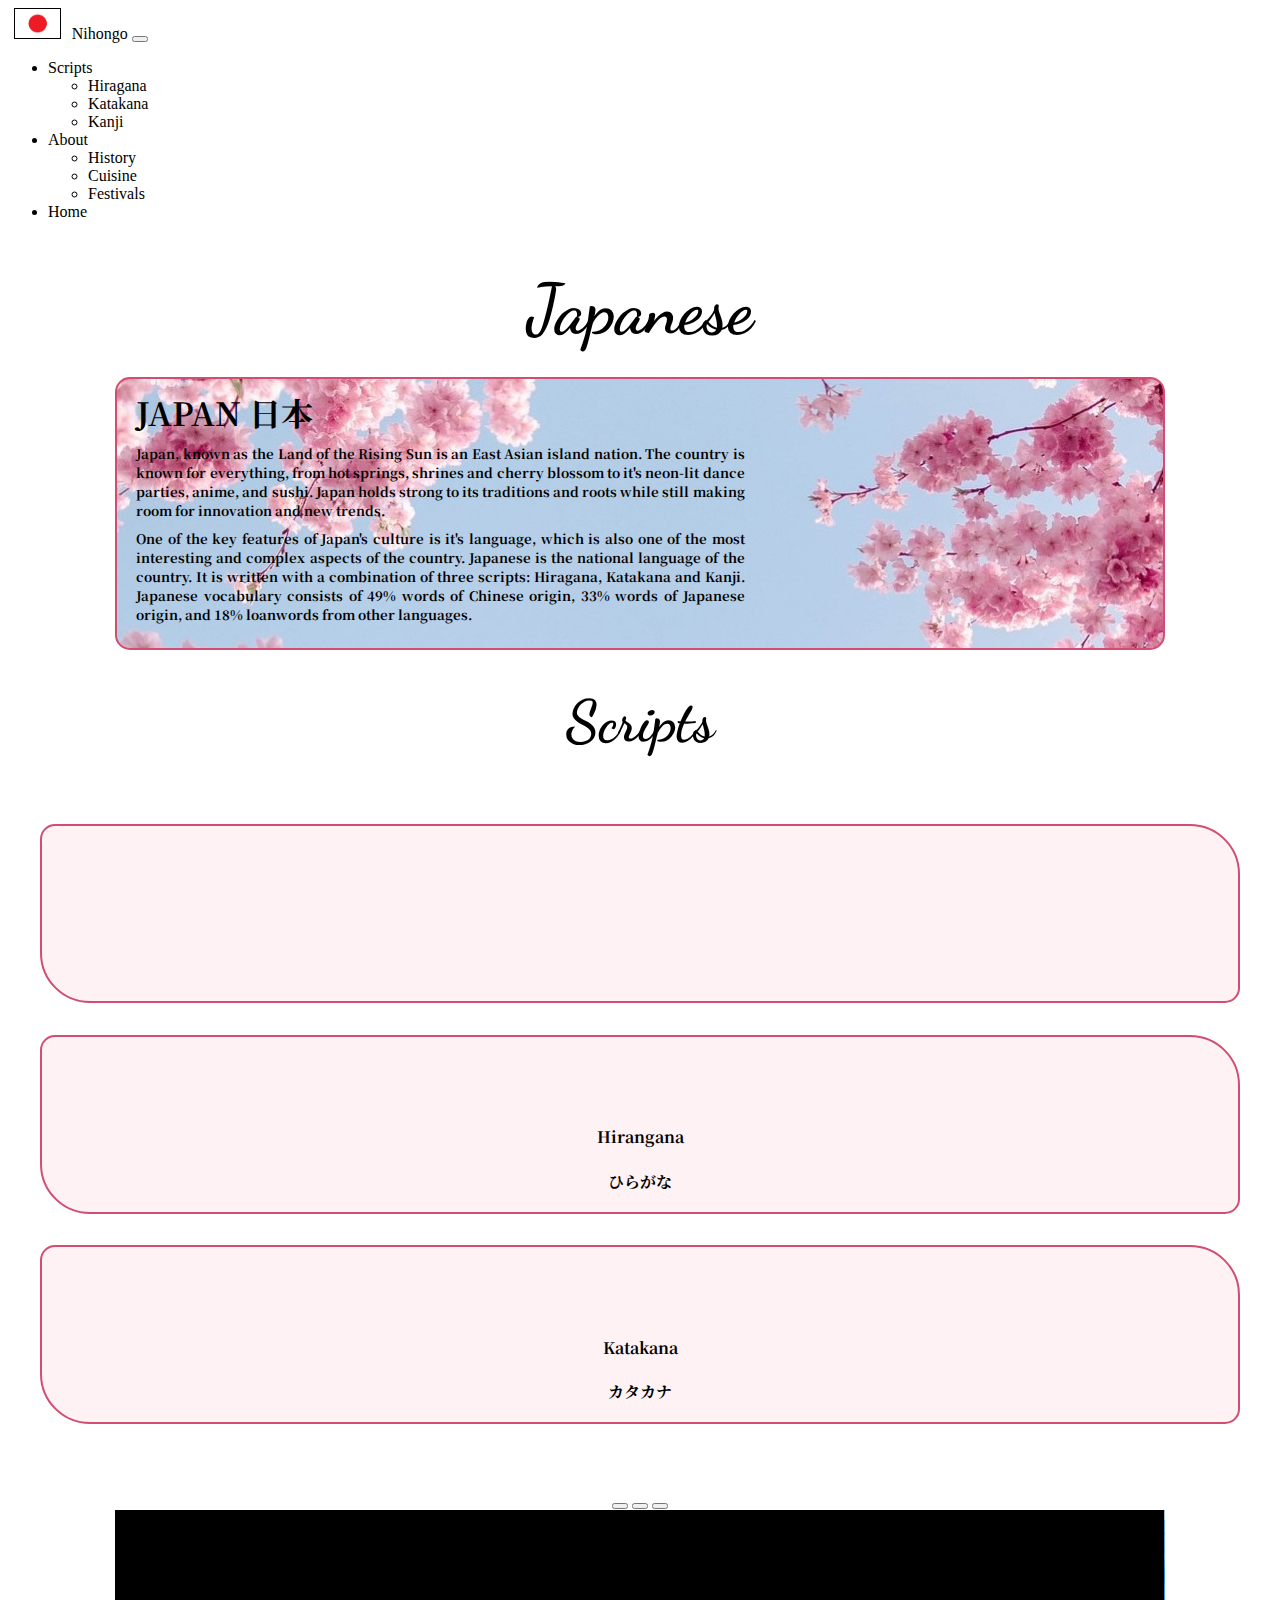
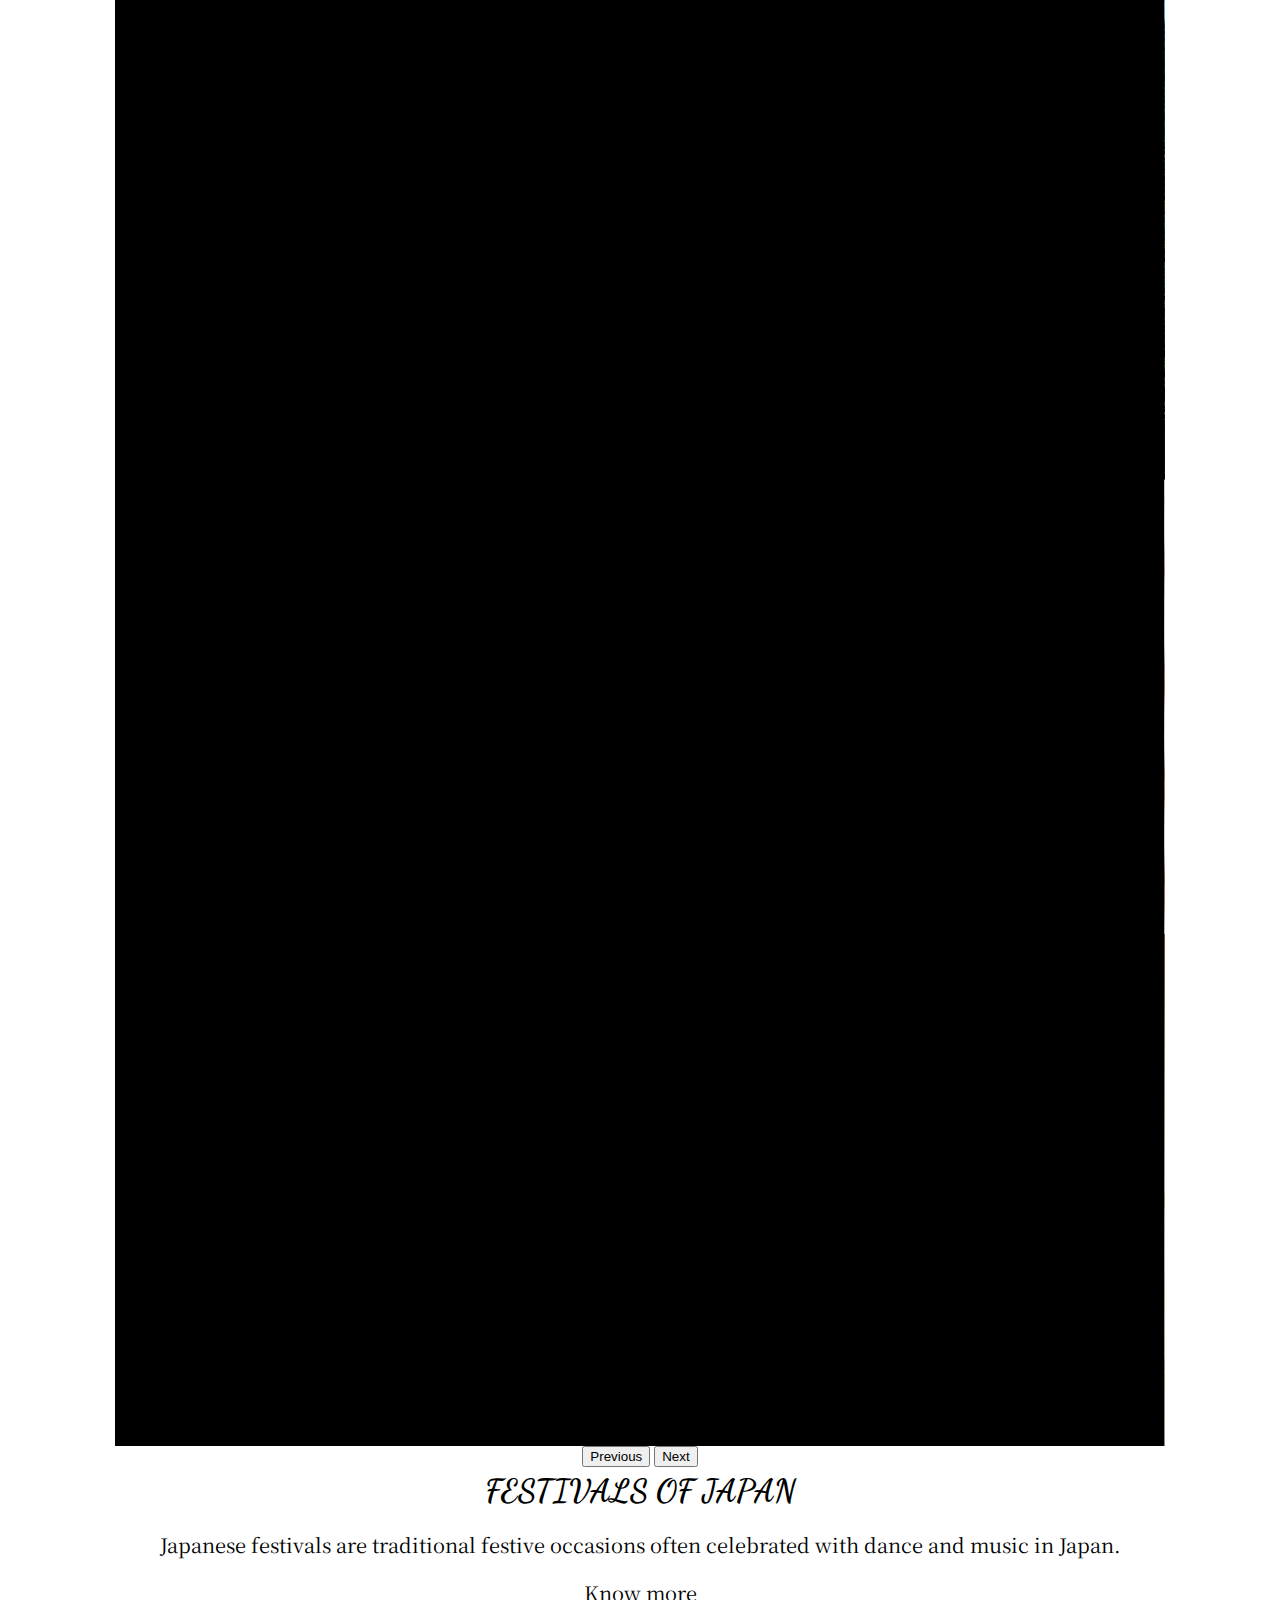
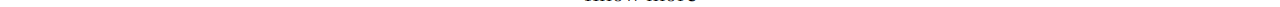
<file: index.html>
<!DOCTYPE html>
<html lang="en">
<head>
    <meta charset="UTF-8">
    <title>Japanese</title>
    <link rel="stylesheet" href="japanese.css">
    <link rel="icon" href="favicon.ico">
    <link href="https://cdn.jsdelivr.net/npm/bootstrap@5.3.0-alpha3/dist/css/bootstrap.min.css" rel="stylesheet" integrity="sha384-KK94CHFLLe+nY2dmCWGMq91rCGa5gtU4mk92HdvYe+M/SXH301p5ILy+dN9+nJOZ" crossorigin="anonymous">
    <script src="https://cdn.jsdelivr.net/npm/bootstrap@5.3.0-alpha3/dist/js/bootstrap.bundle.min.js" integrity="sha384-ENjdO4Dr2bkBIFxQpeoTz1HIcje39Wm4jDKdf19U8gI4ddQ3GYNS7NTKfAdVQSZe" crossorigin="anonymous"></script>

    <link rel="preconnect" href="https://fonts.googleapis.com">
    <link rel="preconnect" href="https://fonts.gstatic.com" crossorigin>
    <link href="https://fonts.googleapis.com/css2?family=Dancing+Script:wght@500&display=swap" rel="stylesheet">

    <link rel="preconnect" href="https://fonts.googleapis.com">
    <link rel="preconnect" href="https://fonts.gstatic.com" crossorigin>
    <link href="https://fonts.googleapis.com/css2?family=Noto+Serif+JP:wght@500&display=swap" rel="stylesheet">
</head>
<body>

    <!-- Navbar -->

    <nav class="navbar navbar-expand-sm bg-body-transparent">
        <div class="container-fluid">
          <img src="flag.jpg" width="45" class="flag-img">
          <a class="navbar-brand" href="index.html">Nihongo</a>
          <button class="navbar-toggler" type="button" data-bs-toggle="collapse" data-bs-target="#navbarSupportedContent" aria-controls="navbarSupportedContent" aria-expanded="false" aria-label="Toggle navigation">
            <span class="navbar-toggler-icon"></span>
          </button>
          <div class="collapse navbar-collapse" id="navbarSupportedContent">
            <ul class="navbar-nav ms-auto mb-2 mb-lg-0">

            <!-- Scripts -->

              <li class="nav-item dropdown">
                <a class="nav-link dropdown-toggle" role="button" data-bs-toggle="dropdown" aria-expanded="false">Scripts</a>
                <ul class="dropdown-menu">
                  <li><a class="dropdown-item" href="Hiragana.html">Hiragana</a></li>
                  <li><a class="dropdown-item" href="Katakana.html">Katakana</a></li>
                  <li><a class="dropdown-item" href="Kanji.html">Kanji</a></li>
                </ul>
              </li>

            <!-- About -->

              <li class="nav-item dropdown">
                <a class="nav-link dropdown-toggle" href="#" role="button" data-bs-toggle="dropdown" aria-expanded="false">About</a>
                <ul class="dropdown-menu">
                  <li><a class="dropdown-item" href="history.html">History</a></li>
                  <li><a class="dropdown-item" href="food.html">Cuisine</a></li>
                  <li><a class="dropdown-item" href="festival.html">Festivals</a></li>
                </ul>
              </li>

            <!-- Home -->

              <li class="nav-item" >
                <a class="nav-link active" aria-current="page" href="index.html">Home</a>
              </li>

            </ul>
          </div>
        </div>
    </nav>

    <h1 class="heading">Japanese</h1>

    <div class="header">
      <div class="header2">
      <h1 class="header-japan">JAPAN  日本</h1>
      <h5 class="header-japan">Japan, known as the Land of the Rising Sun is an East Asian island nation. The country is known for everything, from hot springs, shrines and cherry blossom to it's neon-lit dance parties, anime, and sushi. Japan holds strong to its traditions and roots while still making room for innovation and new trends.</h5>
      <h5 class="header-japan"> One of the key features of Japan's culture is it's language, which is also one of the most interesting and complex aspects of the country. Japanese is the national language of the country. It is written with a combination of three scripts: Hiragana, Katakana and Kanji. Japanese vocabulary consists of 49% words of Chinese origin, 33% words of Japanese origin, and 18% loanwords from other languages.</h5>
      </div>
    </div>

    <!--Scripts-->

    <br>
    <h1 class="subheading">Scripts</h1>
    <br>

    <div class="row">
      <div class="col-md-2"></div>

      <div class="col-md-2 col-sm-7 script">
        <center><a href="Hiragana.html">
        <h4 class="subscripts1" >Hirangana</h4>
        <h4 class="subscripts2" >ひらがな</h4>
        </a></center>
      </div>

      <div class="col-md-2 col-sm-7 script">
        <center><a href="Katakana.html">
        <h4 class="subscripts1">Katakana</h4>
        <h4 class="subscripts2" >カタカナ</h4>
        </a></center>
      </div>

      <div class="col-md-2 col-sm-7 script">
        <center><a href="Kanji.html">
        <h4 class="subscripts1">Kanji</h4>
        <h4 class="subscripts2" >漢字</h4>
        </a></center>
      </div>
    </div><br><br>

    <!--About-->

    <center>
    <div id="myCarousel" class="carousel slide sizeofdiv" data-bs-ride="carousel">
      <div class="carousel-indicators">
        <button type="button" data-bs-target="#myCarousel" data-bs-slide-to="0" class="active" aria-current="true" aria-label="Slide 1"></button>
        <button type="button" data-bs-target="#myCarousel" data-bs-slide-to="1" aria-label="Slide 2"></button>
        <button type="button" data-bs-target="#myCarousel" data-bs-slide-to="2" aria-label="Slide 3"></button>
      </div>
      <div class="carousel-inner sizeofdiv2">
        <div class="carousel-item active image1">
          <svg class="bd-placeholder-img" width="100%" height="100%" xmlns="http://www.w3.org/2000/svg" aria-hidden="true" preserveAspectRatio="xMidYMid slice" focusable="false"><rect width="100%" height="100%" fill="var(--bs-secondary-color)"/></svg>
          <div class="container">
            <div class="carousel-caption text-start">
              <h1 class="text">JAPAN'S HISTORY</h1>
              <p class="text2">Japan has a very rich history. The country and it's people has seen almost everything throughout their lifetime.</p>
              <p class="text2"><a class="btn btn-lg btn-primary" href="history.html">Know more</a></p>
            </div>
          </div>
        </div>
        <div class="carousel-item image2">
          <svg class="bd-placeholder-img" width="100%" height="100%" xmlns="http://www.w3.org/2000/svg" aria-hidden="true" preserveAspectRatio="xMidYMid slice" focusable="false"><rect width="100%" height="100%" fill="var(--bs-secondary-color)"/></svg>
          <div class="container">
            <div class="carousel-caption">
              <h1 class="text">JAPANESE CUISINE</h1>
              <p class="text2">Japanese cuisine offers an abundance of gastronomical delights with a boundless variety of regional and seasonal dishes.</p>
              <p class="text2"><a class="btn btn-lg btn-primary" href="food.html">Know more</a></p>
            </div>
          </div>
        </div>
        <div class="carousel-item image3">
          <svg class="bd-placeholder-img" width="100%" height="100%" xmlns="http://www.w3.org/2000/svg" aria-hidden="true" preserveAspectRatio="xMidYMid slice" focusable="false"><rect width="100%" height="100%" fill="var(--bs-secondary-color)"/></svg>
          <div class="container">
            <div class="carousel-caption text-end">
              <h1 class="text">FESTIVALS OF JAPAN</h1>
              <p class="text2">Japanese festivals are traditional festive occasions often celebrated with dance and music in Japan.</p>
              <p class="text2"><a class="btn btn-lg btn-primary" href="festival.html">Know more</a></p>
            </div>
          </div>
        </div>
      </div>
      <button class="carousel-control-prev" type="button" data-bs-target="#myCarousel" data-bs-slide="prev">
        <span class="carousel-control-prev-icon" aria-hidden="true"></span>
        <span class="visually-hidden">Previous</span>
      </button>
      <button class="carousel-control-next" type="button" data-bs-target="#myCarousel" data-bs-slide="next">
        <span class="carousel-control-next-icon" aria-hidden="true"></span>
        <span class="visually-hidden">Next</span>
      </button>
    </div>
    </center><br><br><br>

</body>
</html>
</file>
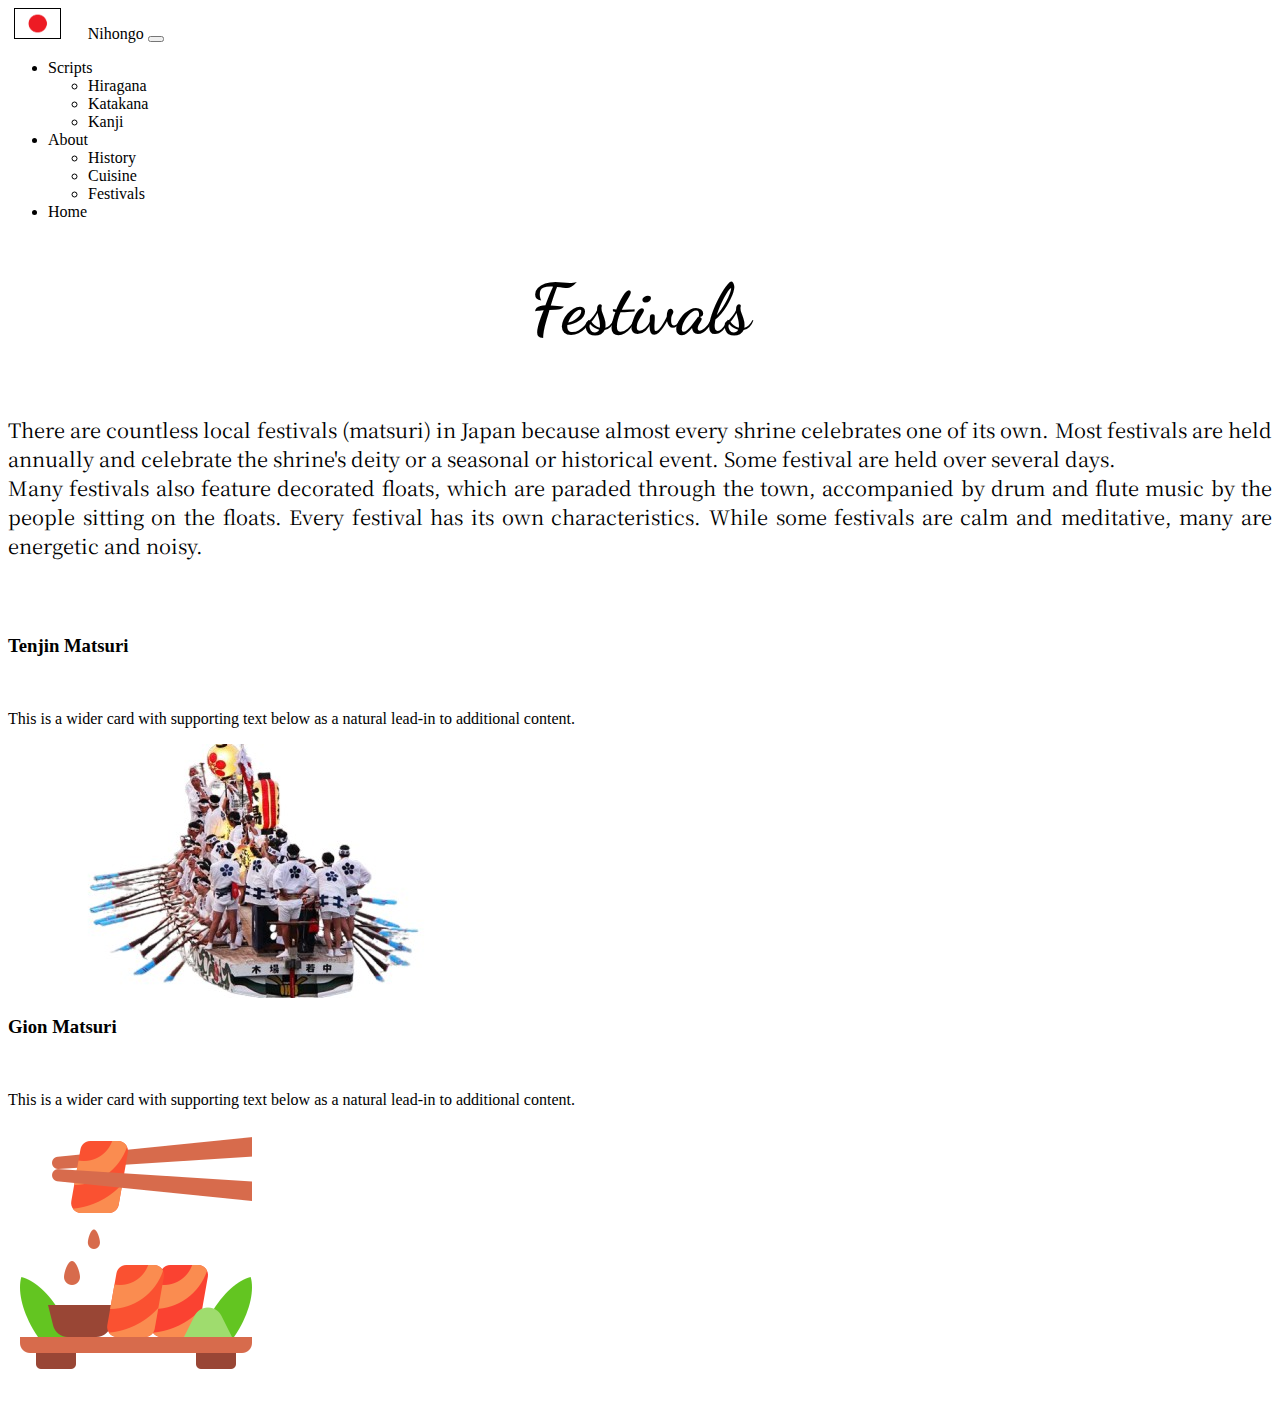
<file: festival.html>
<!DOCTYPE html>
<html lang="en">
<head>
    <meta charset="UTF-8">
    <title>Japanese-Festival</title>
    <link rel="stylesheet" href="japanese.css">
    <link rel="icon" href="favicon.ico">
    <link href="https://cdn.jsdelivr.net/npm/bootstrap@5.3.0-alpha3/dist/css/bootstrap.min.css" rel="stylesheet" integrity="sha384-KK94CHFLLe+nY2dmCWGMq91rCGa5gtU4mk92HdvYe+M/SXH301p5ILy+dN9+nJOZ" crossorigin="anonymous">
    <script src="https://cdn.jsdelivr.net/npm/bootstrap@5.3.0-alpha3/dist/js/bootstrap.bundle.min.js" integrity="sha384-ENjdO4Dr2bkBIFxQpeoTz1HIcje39Wm4jDKdf19U8gI4ddQ3GYNS7NTKfAdVQSZe" crossorigin="anonymous"></script>

    <link rel="preconnect" href="https://fonts.googleapis.com">
    <link rel="preconnect" href="https://fonts.gstatic.com" crossorigin>
    <link href="https://fonts.googleapis.com/css2?family=Dancing+Script:wght@500&display=swap" rel="stylesheet">

    <link rel="preconnect" href="https://fonts.googleapis.com">
    <link rel="preconnect" href="https://fonts.gstatic.com" crossorigin>
    <link href="https://fonts.googleapis.com/css2?family=Noto+Serif+JP:wght@500&display=swap" rel="stylesheet">
</head>
<body>

    <!-- Navbar -->

    <nav class="navbar navbar-expand-sm bg-body-transparent">
        <div class="container-fluid">
          <img src="flag.jpg" width="45" class="flag-img"> &#160 &#160
          <a class="navbar-brand" href="index.html">Nihongo</a>
          <button class="navbar-toggler" type="button" data-bs-toggle="collapse" data-bs-target="#navbarSupportedContent" aria-controls="navbarSupportedContent" aria-expanded="false" aria-label="Toggle navigation">
            <span class="navbar-toggler-icon"></span>
          </button>
          <div class="collapse navbar-collapse" id="navbarSupportedContent">
            <ul class="navbar-nav ms-auto mb-2 mb-lg-0">

            <!-- Scripts -->

              <li class="nav-item dropdown">
                <a class="nav-link dropdown-toggle" role="button" data-bs-toggle="dropdown" aria-expanded="false">Scripts</a>
                <ul class="dropdown-menu">
                  <li><a class="dropdown-item" href="Hiragana.html">Hiragana</a></li>
                  <li><a class="dropdown-item" href="Katakana.html">Katakana</a></li>
                  <li><a class="dropdown-item" href="Kanji.html">Kanji</a></li>
                </ul>
              </li>

            <!-- About -->

              <li class="nav-item dropdown">
                <a class="nav-link dropdown-toggle" href="#" role="button" data-bs-toggle="dropdown" aria-expanded="false">About</a>
                <ul class="dropdown-menu">
                  <li><a class="dropdown-item" href="history.html">History</a></li>
                  <li><a class="dropdown-item" href="food.html">Cuisine</a></li>
                  <li><a class="dropdown-item" href="festival.html">Festivals</a></li>
                </ul>
              </li>

            <!-- Home -->

              <li class="nav-item">
                <a class="nav-link active" aria-current="page" href="index.html">Home</a>
              </li>

            </ul>
          </div>
        </div>
    </nav>

    <h1 class="heading">Festivals</h1><br>

    <main class="container">
    <p class="history-para">There are countless local festivals (matsuri) in Japan because almost every shrine celebrates one of its own. Most festivals are held annually and celebrate the shrine's deity or a seasonal or historical event. Some festival are held over several days.<br>
    Many festivals also feature decorated floats, which are paraded through the town, accompanied by drum and flute music by the people sitting on the floats. Every festival has its own characteristics. While some festivals are calm and meditative, many are energetic and noisy.</p>
    <br><br>

    <div class="row mb-2">
      <div class="col-md-6">
        <div class="row g-0 border rounded overflow-hidden flex-md-row mb-4 shadow-sm h-md-250 position-relative">
          <div class="col p-4 d-flex flex-column position-static">
            <h3 class="mb-0">Tenjin Matsuri</h3><br>
            <p class="card-text mb-auto">This is a wider card with supporting text below as a natural lead-in to additional content.</p>
            <a href="#" class="stretched-link"></a>
          </div>
          <div class="col-auto d-none d-lg-block festival1">
            <svg class="bd-placeholder-img" width="200" height="250" xmlns="http://www.w3.org/2000/svg" role="img" aria-label="Placeholder: Thumbnail" preserveAspectRatio="xMidYMid slice" focusable="false"><title>Placeholder</title><text x="50%" y="50%" fill="#eceeef" dy=".3em"></text></svg>
          </div>
        </div>
      </div>
      <div class="col-md-6">
        <div class="row g-0 border rounded overflow-hidden flex-md-row mb-4 shadow-sm h-md-250 position-relative">
          <div class="col p-4 d-flex flex-column position-static">
            <h3 class="mb-0">Gion Matsuri</h3><br>
            <p class="mb-auto">This is a wider card with supporting text below as a natural lead-in to additional content.</p>
            <a href="#" class="stretched-link"></a>
          </div>
          <div class="col-auto d-none d-lg-block festival2">
            <svg class="bd-placeholder-img" width="200" height="250" xmlns="http://www.w3.org/2000/svg" role="img" aria-label="Placeholder: Thumbnail" preserveAspectRatio="xMidYMid slice" focusable="false"><title>Placeholder</title><text x="50%" y="50%" fill="#eceeef" dy=".3em"></text></svg>
          </div>
        </div>
      </div>
    </div><br>
    
  
</body></html>
</file>
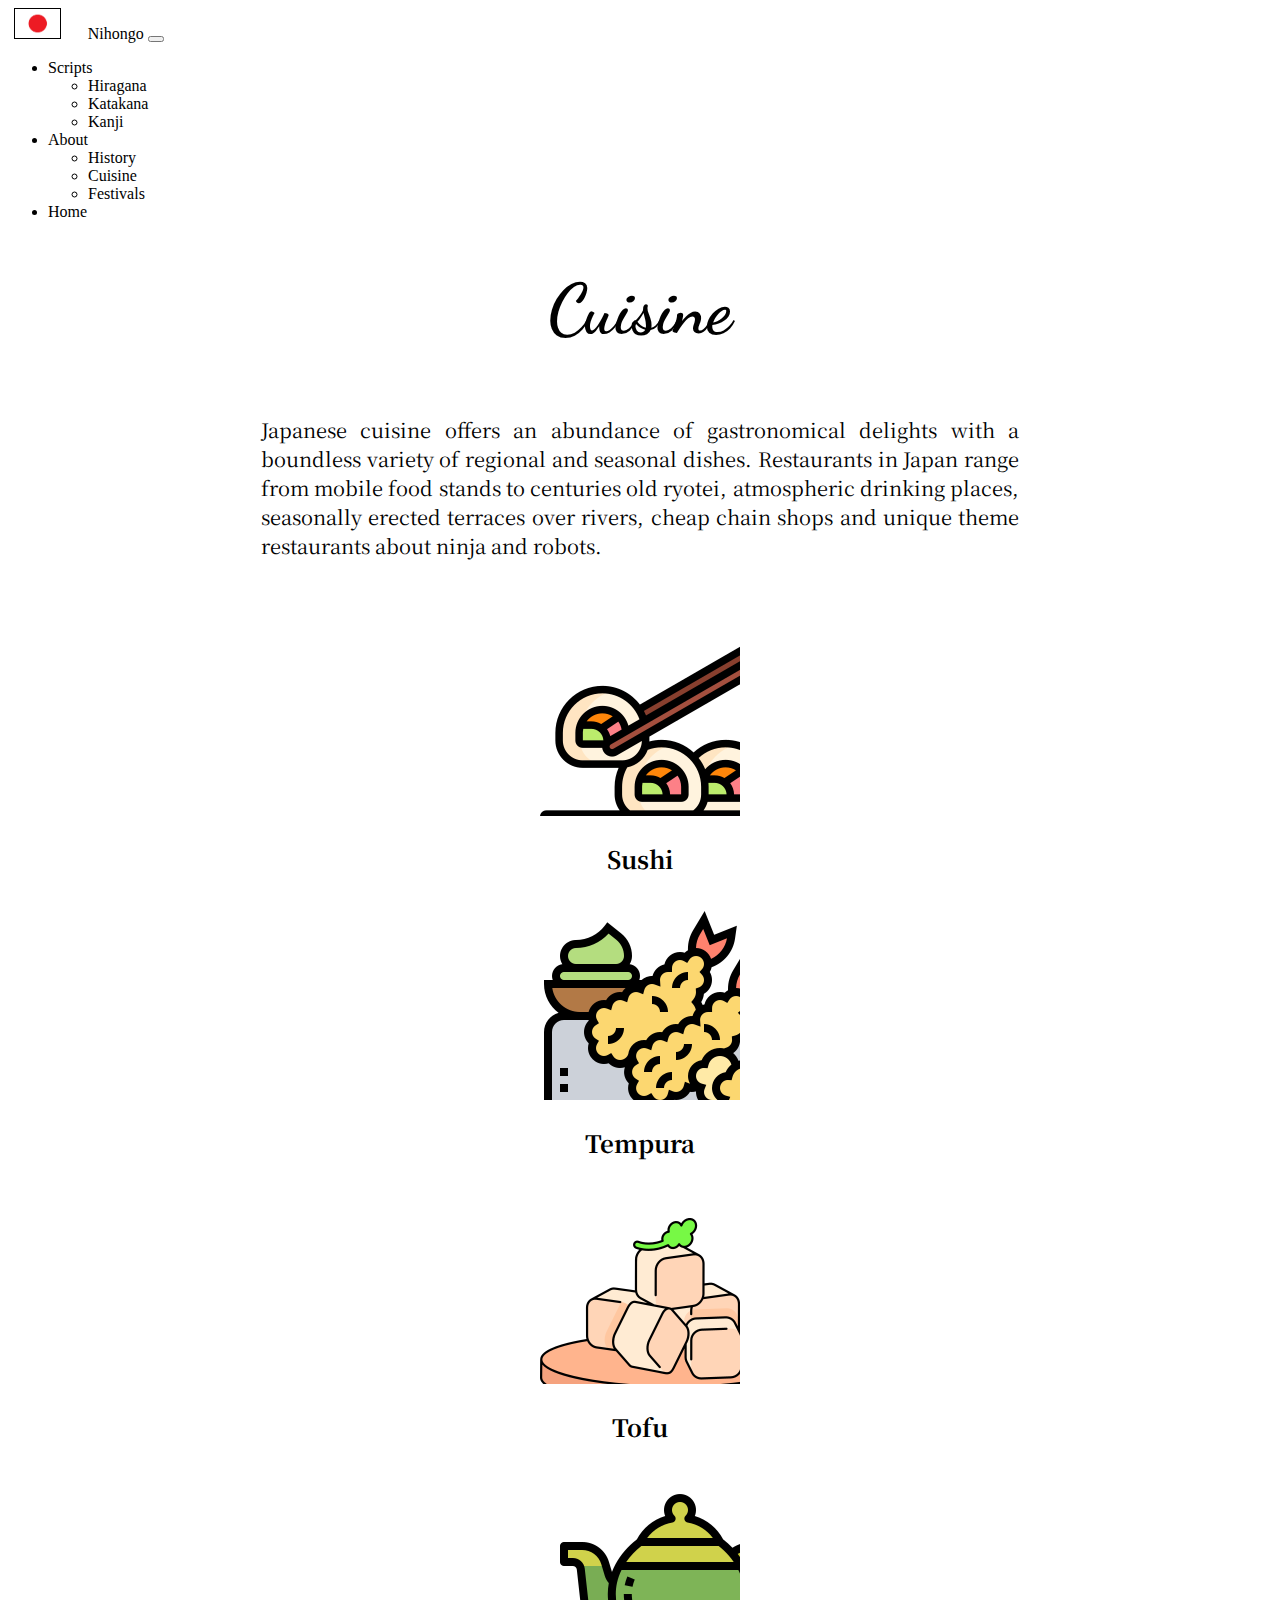
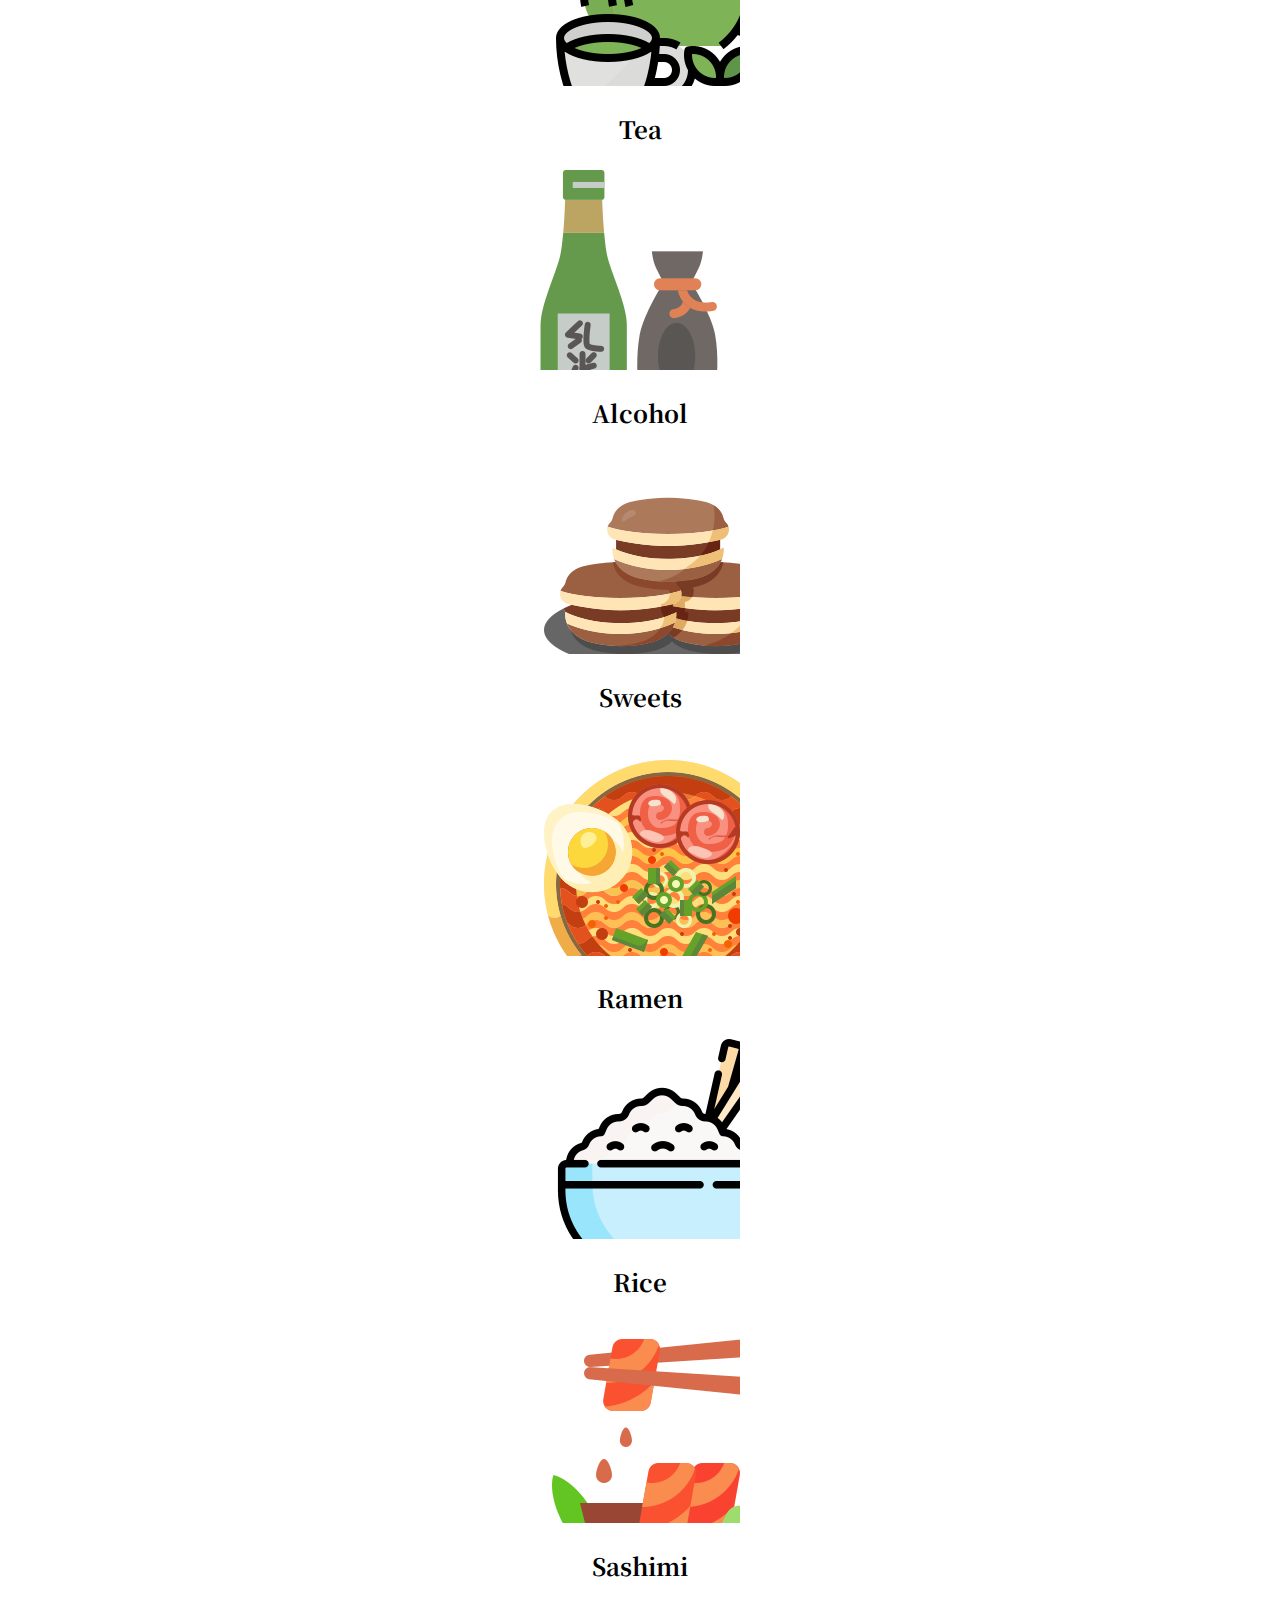
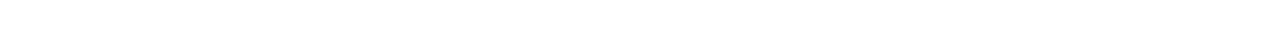
<file: food.html>
<!DOCTYPE html>
<html lang="en">
<head>
    <meta charset="UTF-8">
    <title>Japanese-Food</title>
    <link rel="stylesheet" href="japanese.css">
    <link rel="icon" href="favicon.ico">
    <link href="https://cdn.jsdelivr.net/npm/bootstrap@5.3.0-alpha3/dist/css/bootstrap.min.css" rel="stylesheet" integrity="sha384-KK94CHFLLe+nY2dmCWGMq91rCGa5gtU4mk92HdvYe+M/SXH301p5ILy+dN9+nJOZ" crossorigin="anonymous">
    <script src="https://cdn.jsdelivr.net/npm/bootstrap@5.3.0-alpha3/dist/js/bootstrap.bundle.min.js" integrity="sha384-ENjdO4Dr2bkBIFxQpeoTz1HIcje39Wm4jDKdf19U8gI4ddQ3GYNS7NTKfAdVQSZe" crossorigin="anonymous"></script>

    <link rel="preconnect" href="https://fonts.googleapis.com">
    <link rel="preconnect" href="https://fonts.gstatic.com" crossorigin>
    <link href="https://fonts.googleapis.com/css2?family=Dancing+Script:wght@500&display=swap" rel="stylesheet">

    <link rel="preconnect" href="https://fonts.googleapis.com">
    <link rel="preconnect" href="https://fonts.gstatic.com" crossorigin>
    <link href="https://fonts.googleapis.com/css2?family=Noto+Serif+JP:wght@500&display=swap" rel="stylesheet">
</head>
<body>

    <!-- Navbar -->

    <nav class="navbar navbar-expand-sm bg-body-transparent">
        <div class="container-fluid">
          <img src="flag.jpg" width="45" class="flag-img"> &#160 &#160
          <a class="navbar-brand" href="index.html">Nihongo</a>
          <button class="navbar-toggler" type="button" data-bs-toggle="collapse" data-bs-target="#navbarSupportedContent" aria-controls="navbarSupportedContent" aria-expanded="false" aria-label="Toggle navigation">
            <span class="navbar-toggler-icon"></span>
          </button>
          <div class="collapse navbar-collapse" id="navbarSupportedContent">
            <ul class="navbar-nav ms-auto mb-2 mb-lg-0">

            <!-- Scripts -->

              <li class="nav-item dropdown">
                <a class="nav-link dropdown-toggle" role="button" data-bs-toggle="dropdown" aria-expanded="false">Scripts</a>
                <ul class="dropdown-menu">
                  <li><a class="dropdown-item" href="Hiragana.html">Hiragana</a></li>
                  <li><a class="dropdown-item" href="Katakana.html">Katakana</a></li>
                  <li><a class="dropdown-item" href="Kanji.html">Kanji</a></li>
                </ul>
              </li>

            <!-- About -->

              <li class="nav-item dropdown">
                <a class="nav-link dropdown-toggle" href="#" role="button" data-bs-toggle="dropdown" aria-expanded="false">About</a>
                <ul class="dropdown-menu">
                  <li><a class="dropdown-item" href="history.html">History</a></li>
                  <li><a class="dropdown-item" href="food.html">Cuisine</a></li>
                  <li><a class="dropdown-item" href="festival.html">Festivals</a></li>
                </ul>
              </li>

            <!-- Home -->

              <li class="nav-item">
                <a class="nav-link active" aria-current="page" href="index.html">Home</a>
              </li>

            </ul>
          </div>
        </div>
    </nav>

    <h1 class="heading">Cuisine</h1><br>

    <div class="history">
    <p class="history-para">Japanese cuisine offers an abundance of gastronomical delights with a boundless variety of regional and seasonal dishes. Restaurants in Japan range from mobile food stands to centuries old ryotei, atmospheric drinking places, seasonally erected terraces over rivers, cheap chain shops and unique theme restaurants about ninja and robots.</p>
    <br><br>

    <div class="container marketing japan-2">

      <div class="row">
        <div class="col-lg-4">
          <svg class="bd-placeholder-img rounded-circle circle1" width="200" height="200" xmlns="http://www.w3.org/2000/svg" role="img" aria-label="Placeholder" preserveAspectRatio="xMidYMid slice" focusable="false"><title>Sushi</title></svg>
          <h2 class="fw-normal"><a href="#">Sushi</a></h2>
        </div>
        <div class="col-lg-4">
          <svg class="bd-placeholder-img rounded-circle circle2" width="200" height="200" xmlns="http://www.w3.org/2000/svg" role="img" aria-label="Placeholder" preserveAspectRatio="xMidYMid slice" focusable="false"><title>Tempura</title></svg>
          <h2 class="fw-normal"><a href="#">Tempura</a></h2>
        </div>
        <div class="col-lg-4">
          <svg class="bd-placeholder-img rounded-circle circle3" width="200" height="200" xmlns="http://www.w3.org/2000/svg" role="img" aria-label="Placeholder" preserveAspectRatio="xMidYMid slice" focusable="false"><title>Tofu</title></svg>
          <h2 class="fw-normal"><a href="#">Tofu</a></h2>
        </div>
      </div></div>
    <br>

    <div class="container marketing japan-2">

      <div class="row">
        <div class="col-lg-4">
          <svg class="bd-placeholder-img rounded-circle circle4" width="200" height="200" xmlns="http://www.w3.org/2000/svg" role="img" aria-label="Placeholder" preserveAspectRatio="xMidYMid slice" focusable="false"><title>Tea</title></svg>
          <h2 class="fw-normal"><a href="#">Tea</a></h2>
        </div>
        <div class="col-lg-4">
          <svg class="bd-placeholder-img rounded-circle circle5" width="200" height="200" xmlns="http://www.w3.org/2000/svg" role="img" aria-label="Placeholder" preserveAspectRatio="xMidYMid slice" focusable="false"><title>Alcohol</title></svg>
          <h2 class="fw-normal"><a href="#">Alcohol</a></h2>
        </div>
        <div class="col-lg-4">
          <svg class="bd-placeholder-img rounded-circle circle6" width="200" height="200" xmlns="http://www.w3.org/2000/svg" role="img" aria-label="Placeholder" preserveAspectRatio="xMidYMid slice" focusable="false"><title>Sweets</title></svg>
          <h2 class="fw-normal"><a href="#">Sweets</a></h2>
        </div>
      </div></div>
    <br>

    <div class="container marketing japan-2">

      <div class="row">
        <div class="col-lg-4">
          <svg class="bd-placeholder-img rounded-circle circle7" width="200" height="200" xmlns="http://www.w3.org/2000/svg" role="img" aria-label="Placeholder" preserveAspectRatio="xMidYMid slice" focusable="false"><title>Ramen</title></svg>
          <h2 class="fw-normal"><a href="#">Ramen</a></h2>
        </div>
        <div class="col-lg-4">
          <svg class="bd-placeholder-img rounded-circle circle8" width="200" height="200" xmlns="http://www.w3.org/2000/svg" role="img" aria-label="Placeholder" preserveAspectRatio="xMidYMid slice" focusable="false"><title>Rice</title></svg>
          <h2 class="fw-normal"><a href="#">Rice</a></h2>
        </div>
        <div class="col-lg-4">
          <svg class="bd-placeholder-img rounded-circle circle9" width="200" height="200" xmlns="http://www.w3.org/2000/svg" role="img" aria-label="Placeholder" preserveAspectRatio="xMidYMid slice" focusable="false"><title>Sashimi</title></svg>
          <h2 class="fw-normal"><a href="#">Sashimi</a></h2>
        </div>
      </div></div>
    <br>
    
</div></body></html>
</file>
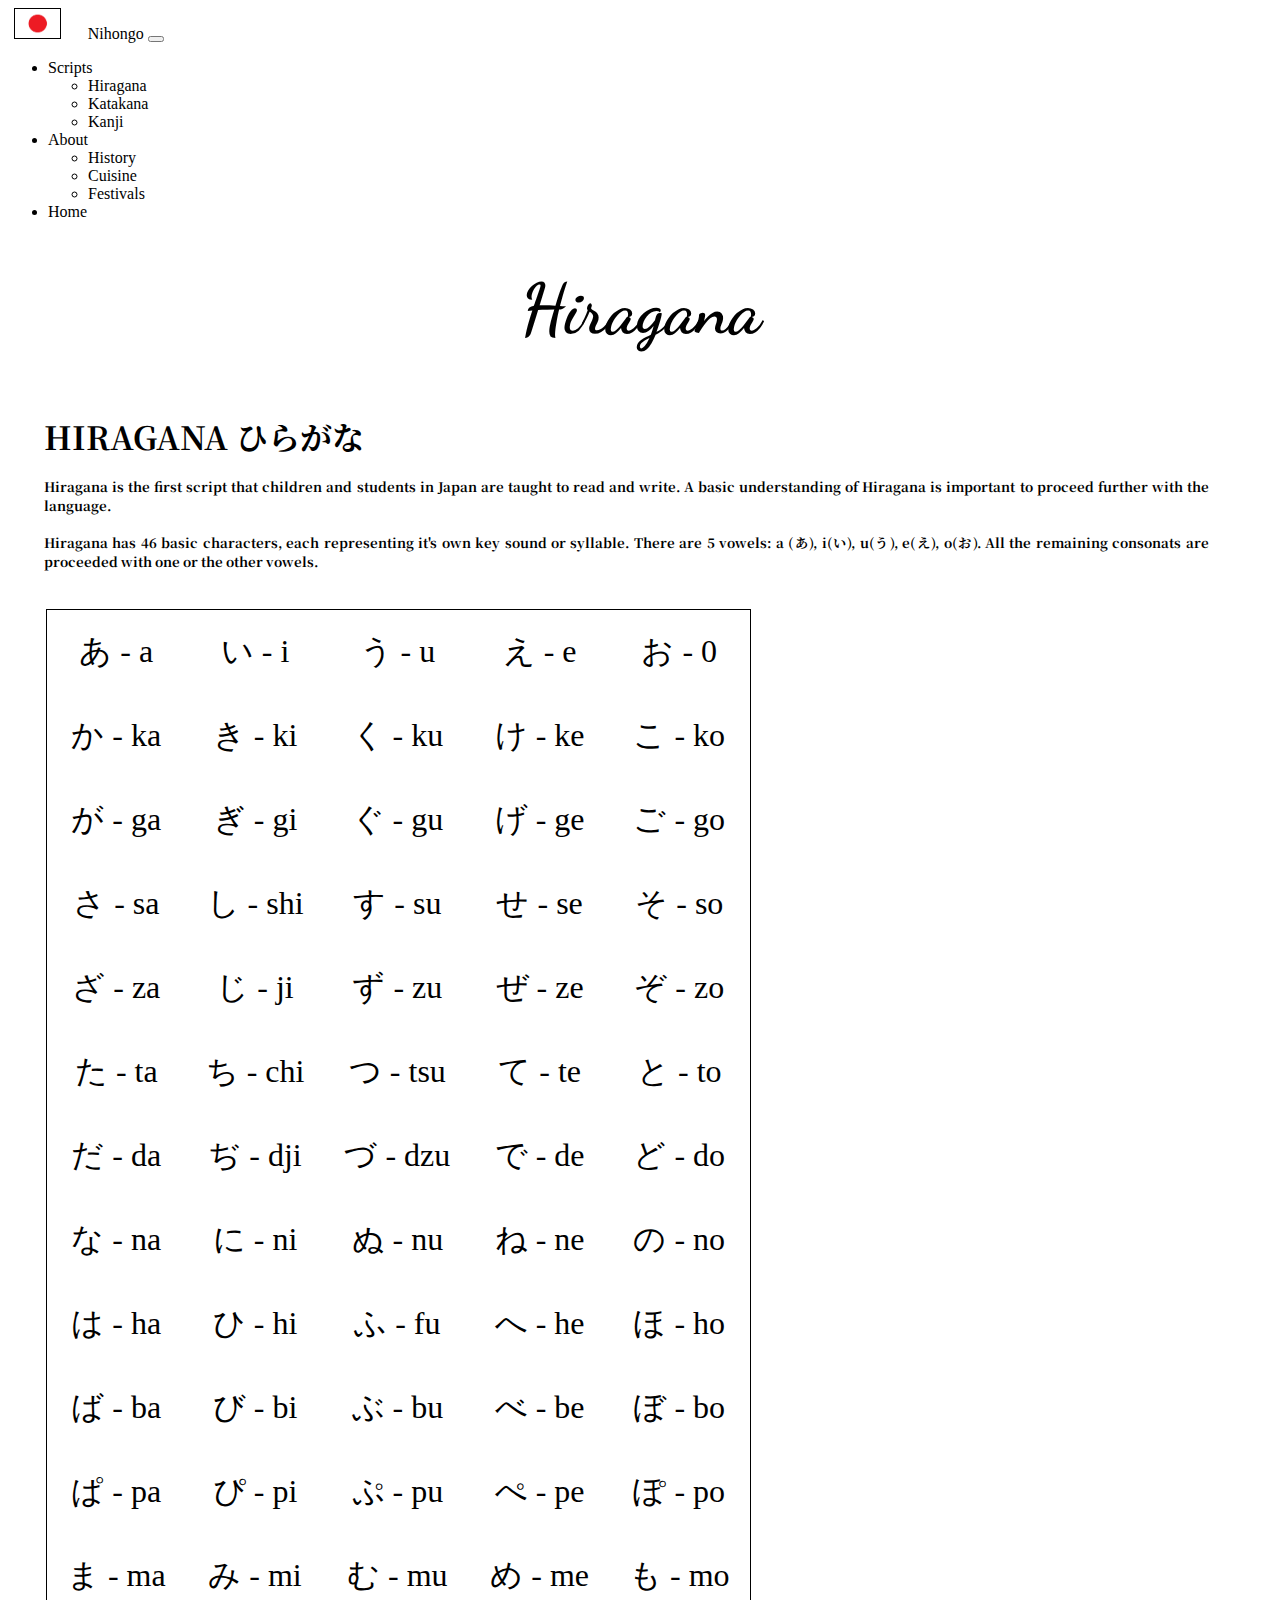
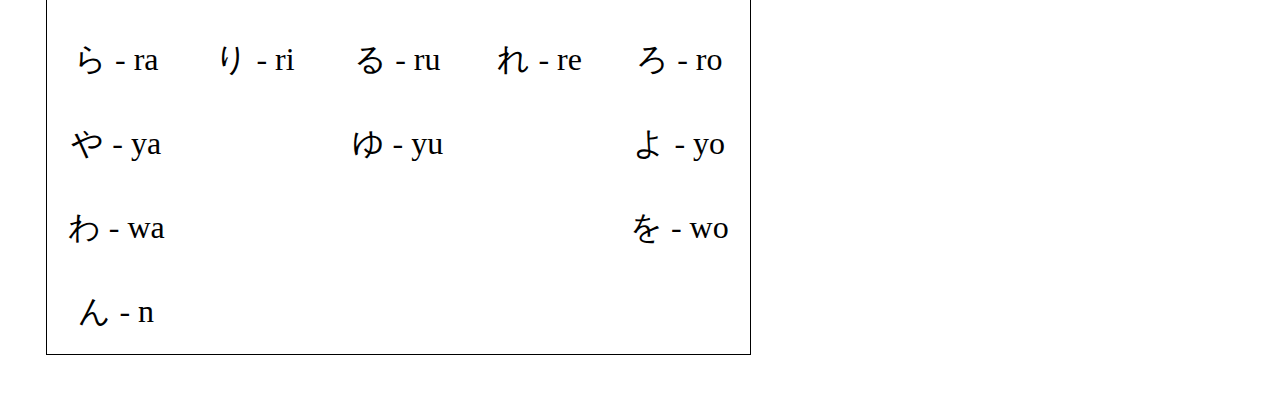
<file: Hiragana.html>
<!DOCTYPE html>
<html lang="en">
<head>
    <meta charset="UTF-8">
    <title>Japanese-Hiragana</title>
    <link rel="stylesheet" href="japanese.css">
    <link rel="icon" href="favicon.ico">
    <link href="https://cdn.jsdelivr.net/npm/bootstrap@5.3.0-alpha3/dist/css/bootstrap.min.css" rel="stylesheet" integrity="sha384-KK94CHFLLe+nY2dmCWGMq91rCGa5gtU4mk92HdvYe+M/SXH301p5ILy+dN9+nJOZ" crossorigin="anonymous">
    <script src="https://cdn.jsdelivr.net/npm/bootstrap@5.3.0-alpha3/dist/js/bootstrap.bundle.min.js" integrity="sha384-ENjdO4Dr2bkBIFxQpeoTz1HIcje39Wm4jDKdf19U8gI4ddQ3GYNS7NTKfAdVQSZe" crossorigin="anonymous"></script>

    <link rel="preconnect" href="https://fonts.googleapis.com">
    <link rel="preconnect" href="https://fonts.gstatic.com" crossorigin>
    <link href="https://fonts.googleapis.com/css2?family=Dancing+Script:wght@500&display=swap" rel="stylesheet">

    <link rel="preconnect" href="https://fonts.googleapis.com">
    <link rel="preconnect" href="https://fonts.gstatic.com" crossorigin>
    <link href="https://fonts.googleapis.com/css2?family=Noto+Serif+JP:wght@500&display=swap" rel="stylesheet">
</head>
<body>

    <!-- Navbar -->

    <nav class="navbar navbar-expand-sm bg-body-transparent">
        <div class="container-fluid">
          <img src="flag.jpg" width="45" class="flag-img"> &#160 &#160
          <a class="navbar-brand" href="index.html">Nihongo</a>
          <button class="navbar-toggler" type="button" data-bs-toggle="collapse" data-bs-target="#navbarSupportedContent" aria-controls="navbarSupportedContent" aria-expanded="false" aria-label="Toggle navigation">
            <span class="navbar-toggler-icon"></span>
          </button>
          <div class="collapse navbar-collapse" id="navbarSupportedContent">
            <ul class="navbar-nav ms-auto mb-2 mb-lg-0">

            <!-- Scripts -->

              <li class="nav-item dropdown">
                <a class="nav-link dropdown-toggle" role="button" data-bs-toggle="dropdown" aria-expanded="false">Scripts</a>
                <ul class="dropdown-menu">
                  <li><a class="dropdown-item" href="Hiragana.html">Hiragana</a></li>
                  <li><a class="dropdown-item" href="Katakana.html">Katakana</a></li>
                  <li><a class="dropdown-item" href="Kanji.html">Kanji</a></li>
                </ul>
              </li>

            <!-- About -->

            <li class="nav-item dropdown">
              <a class="nav-link dropdown-toggle" href="#" role="button" data-bs-toggle="dropdown" aria-expanded="false">About</a>
              <ul class="dropdown-menu">
                <li><a class="dropdown-item" href="history.html">History</a></li>
                <li><a class="dropdown-item" href="food.html">Cuisine</a></li>
                <li><a class="dropdown-item" href="festival.html">Festivals</a></li>
              </ul>
            </li>

            <!-- Home -->

              <li class="nav-item">
                <a class="nav-link active" aria-current="page" href="index.html">Home</a>
              </li>

            </ul>
          </div>
        </div>
    </nav>

    <h1 class="heading">Hiragana</h1>
    <br>

    <div class="header3">
      <h1 class="header-japan">HIRAGANA  ひらがな</h1>
      <h5 class="header-japan">Hiragana is the first script that children and students in Japan are taught to read and write. A basic understanding of Hiragana is important to proceed further with the language.</h5>
      <h5 class="header-japan">Hiragana has 46 basic characters, each representing it's own key sound or syllable. There are 5 vowels: a (あ), i(い), u(う), e(え), o(お). All the remaining consonats are proceeded with one or the other vowels.</h5>
    </div>


    <table class="script-table">
      <tr>
        <td>あ - a</td>
        <td>い - i</td>
        <td>う - u</td>
        <td>え - e</td>
        <td>お - 0</td>
      </tr>

      <tr>
        <td>か - ka</td>
        <td>き - ki</td>
        <td>く - ku</td>
        <td>け - ke</td>
        <td>こ - ko</td>
      </tr>

      <tr>
        <td>が - ga</td>
        <td>ぎ - gi</td>
        <td>ぐ - gu</td>
        <td>げ - ge</td>
        <td>ご - go</td>
      </tr>

      <tr>
        <td>さ - sa</td>
        <td>し - shi</td>
        <td>す - su</td>
        <td>せ - se</td>
        <td>そ - so</td>
      </tr>

      <tr>
        <td>ざ - za</td>
        <td>じ - ji</td>
        <td>ず - zu</td>
        <td>ぜ - ze</td>
        <td>ぞ - zo</td>
      </tr>

      <tr>
        <td>た - ta</td>
        <td>ち - chi</td>
        <td>つ - tsu</td>
        <td>て - te</td>
        <td>と - to</td>
      </tr>

      <tr>
        <td>だ - da</td>
        <td>ぢ - dji</td>
        <td>づ - dzu</td>
        <td>で - de</td>
        <td>ど - do</td>
      </tr>

      <tr>
        <td>な - na</td>
        <td>に - ni</td>
        <td>ぬ - nu</td>
        <td>ね - ne</td>
        <td>の - no</td>
      </tr>

      <tr>
        <td>は - ha</td>
        <td>ひ - hi</td>
        <td>ふ - fu</td>
        <td>へ - he</td>
        <td>ほ - ho</td>
      </tr>

      <tr>
        <td>ば - ba</td>
        <td>び - bi</td>
        <td>ぶ - bu</td>
        <td>べ - be</td>
        <td>ぼ - bo</td>
      </tr>

      <tr>
        <td>ぱ - pa</td>
        <td>ぴ - pi</td>
        <td>ぷ - pu</td>
        <td>ぺ - pe</td>
        <td>ぽ - po</td>
      </tr>

      <tr>
        <td>ま - ma</td>
        <td>み - mi</td>
        <td>む - mu</td>
        <td>め - me</td>
        <td>も - mo</td>
      </tr>

      <tr>
        <td>ら - ra</td>
        <td>り - ri</td>
        <td>る - ru</td>
        <td>れ - re</td>
        <td>ろ - ro</td>
      </tr>

      <tr>
        <td>や - ya</td>
        <td></td>
        <td>ゆ - yu</td>
        <td></td>
        <td>よ - yo</td>
      </tr>

      <tr>
        <td>わ - wa</td>
        <td></td>
        <td></td>
        <td></td>
        <td>を - wo</td>
      </tr>

      <tr>
        <td>ん - n</td>
      </tr>

    </table>

</body>
</html>
</file>
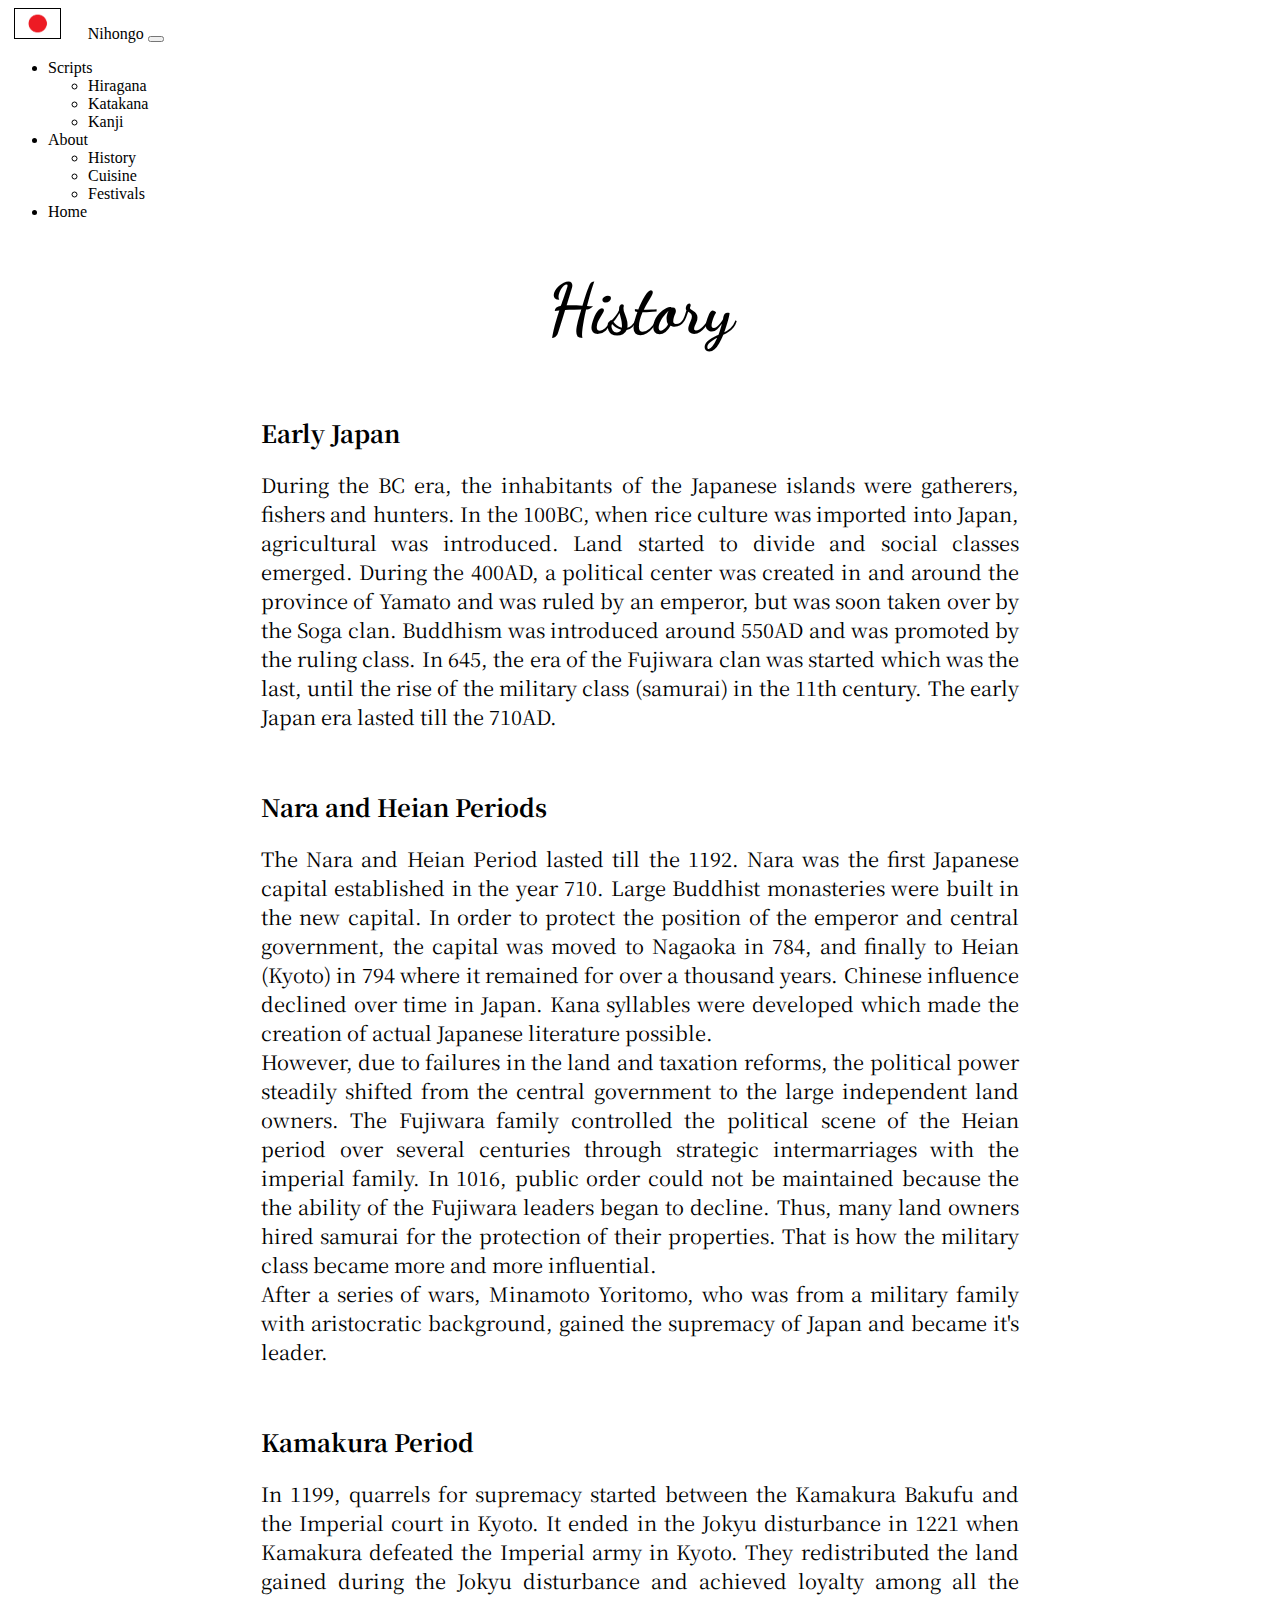
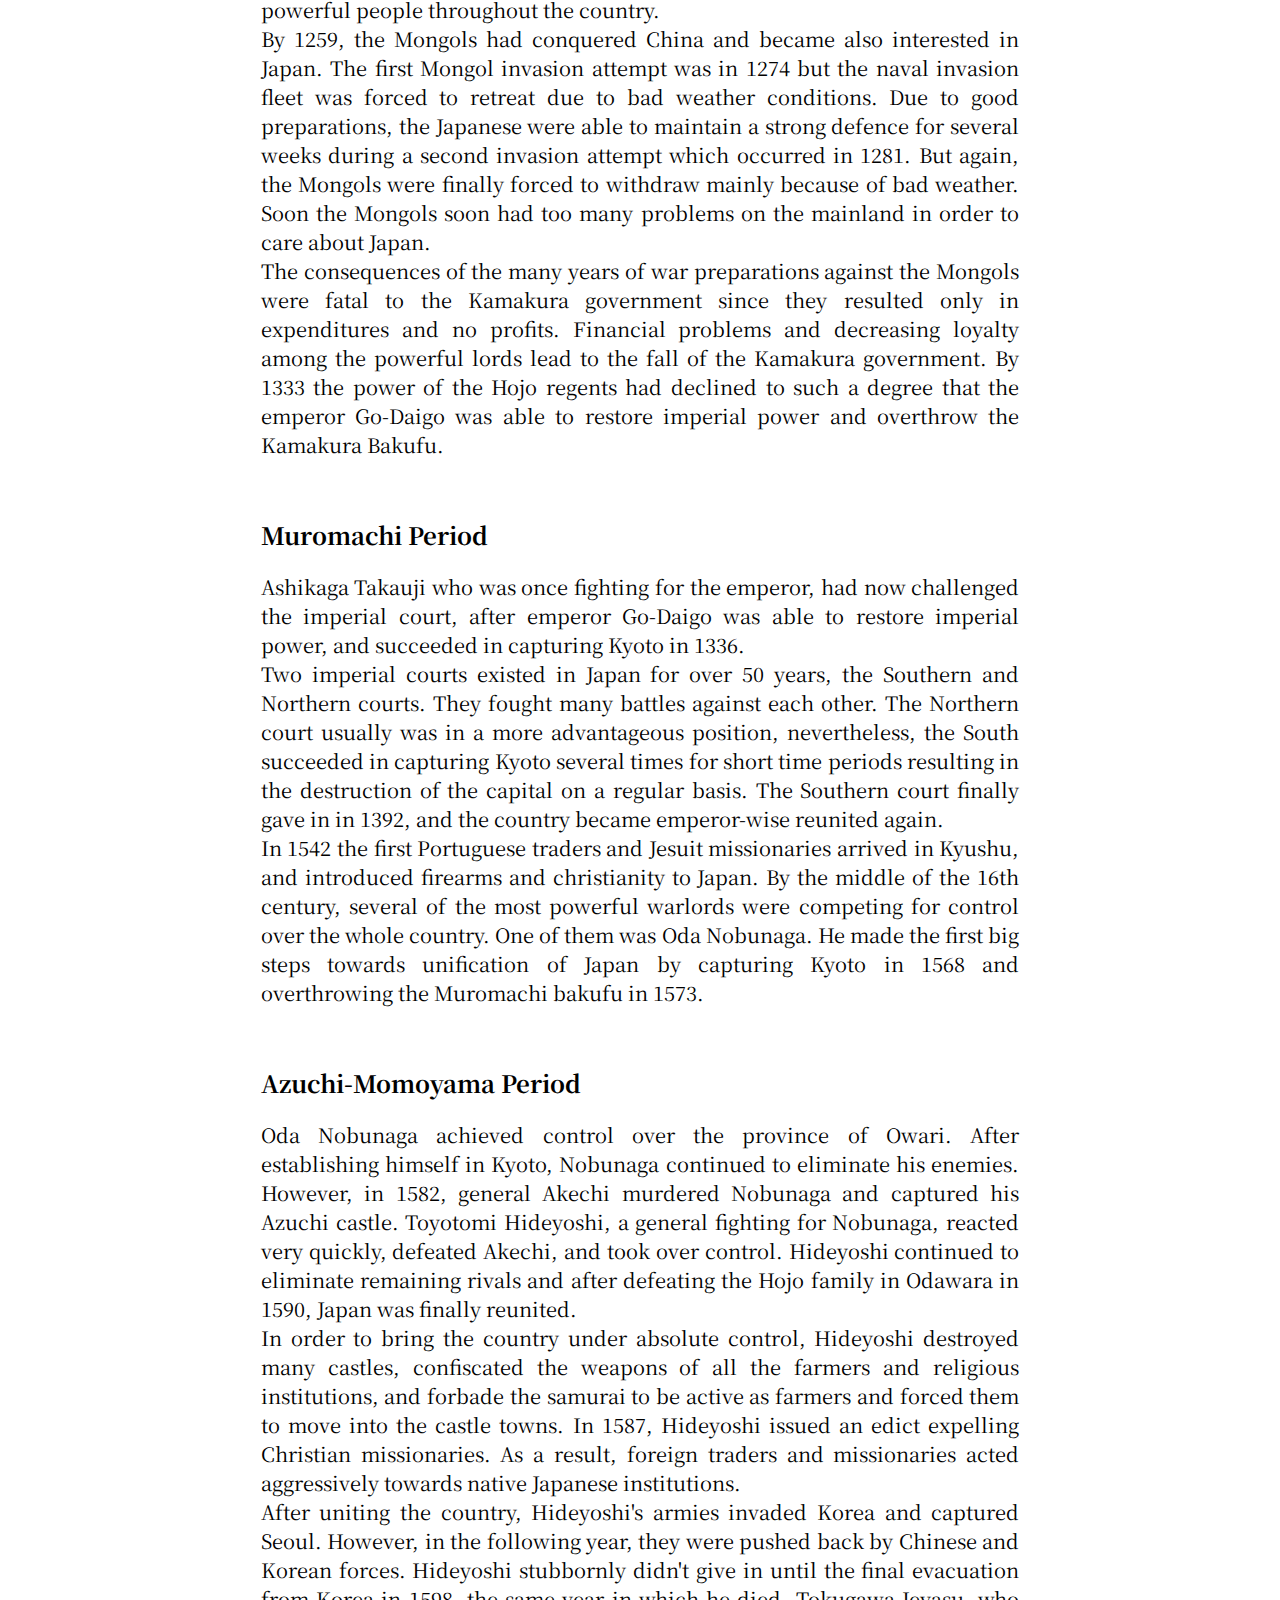
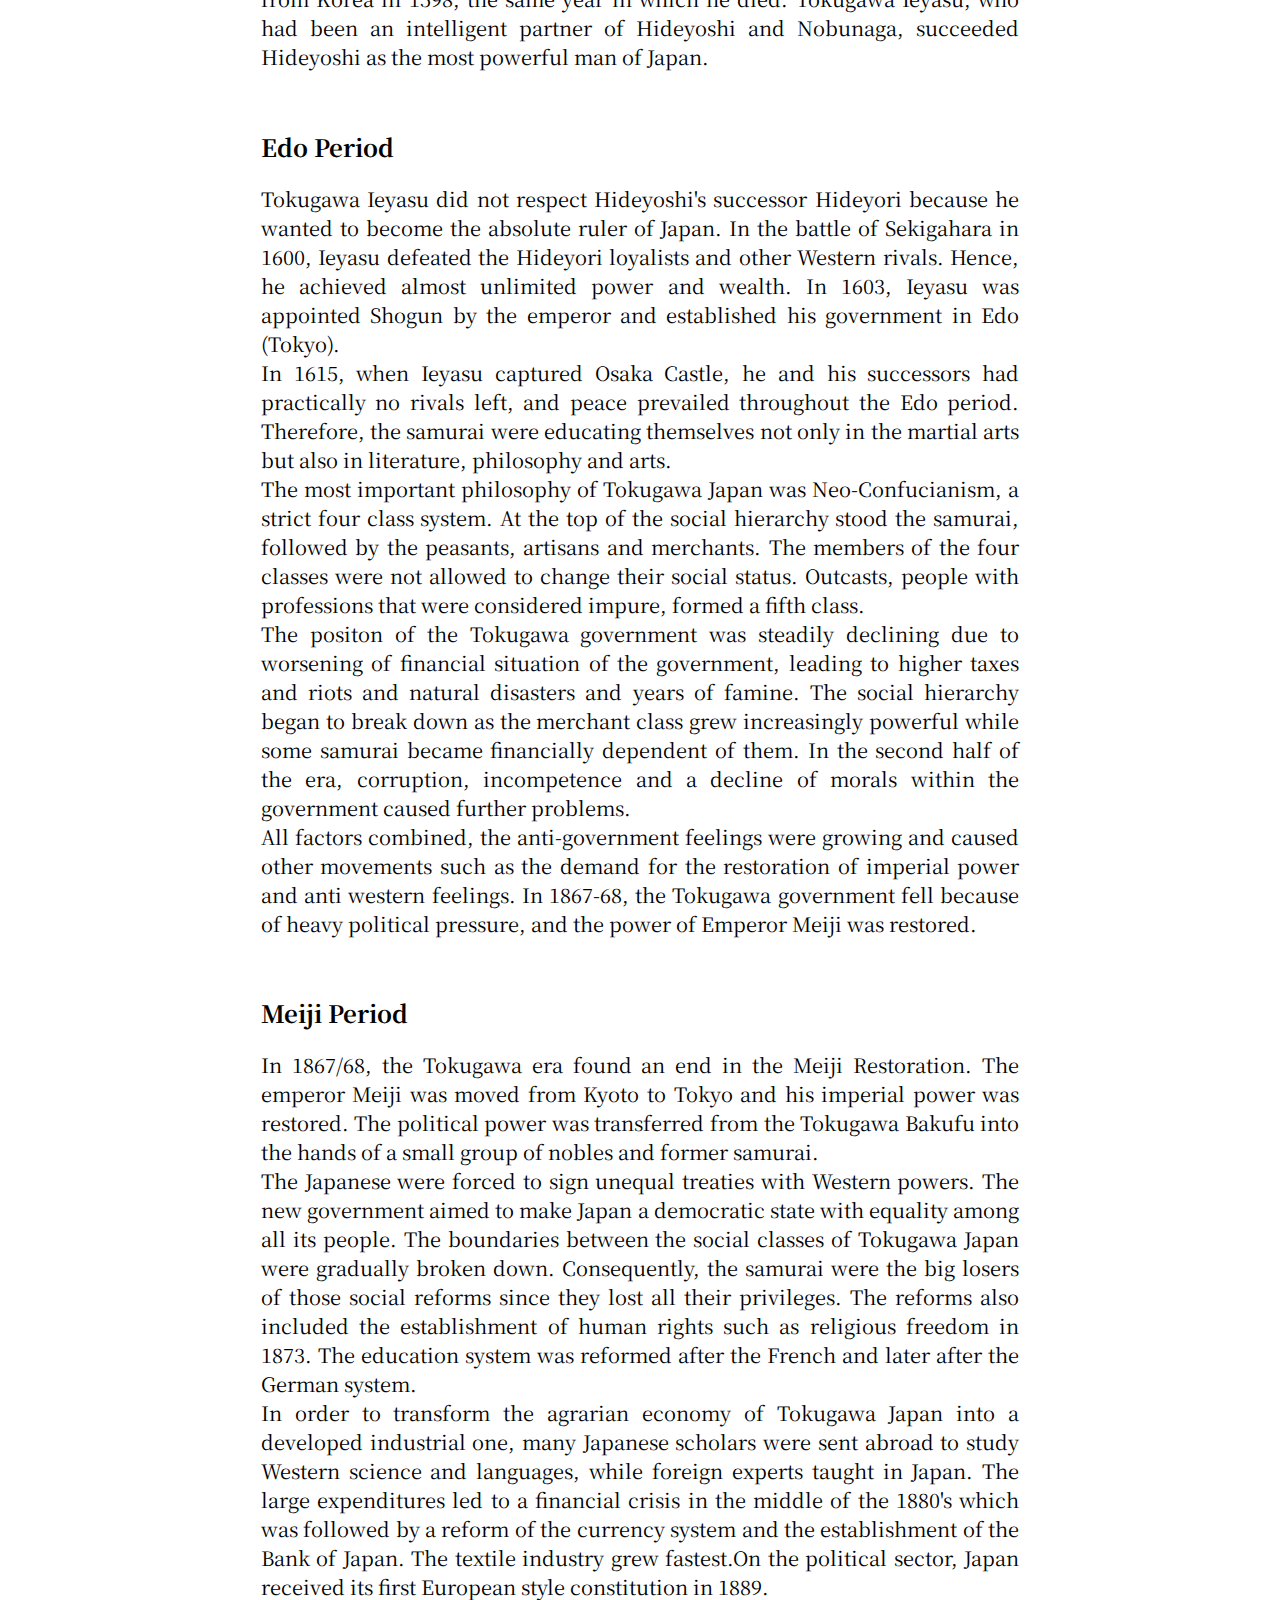
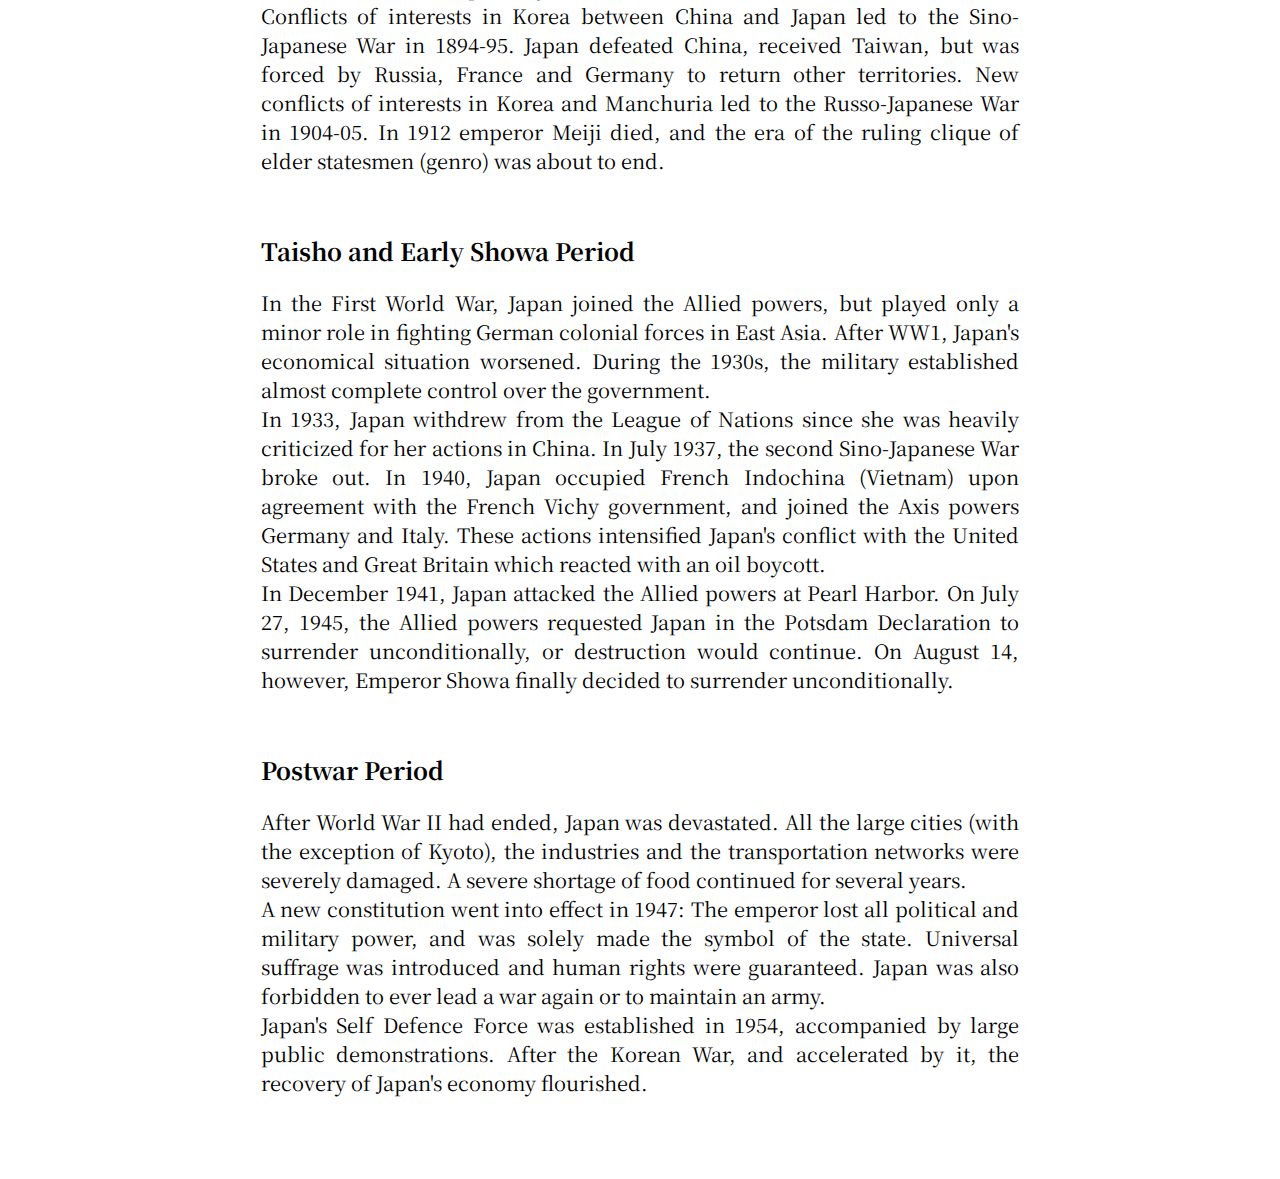
<file: history.html>
<!DOCTYPE html>
<html lang="en">
<head>
    <meta charset="UTF-8">
    <title>Japanese-History</title>
    <link rel="stylesheet" href="japanese.css">
    <link rel="icon" href="favicon.ico">
    <link href="https://cdn.jsdelivr.net/npm/bootstrap@5.3.0-alpha3/dist/css/bootstrap.min.css" rel="stylesheet" integrity="sha384-KK94CHFLLe+nY2dmCWGMq91rCGa5gtU4mk92HdvYe+M/SXH301p5ILy+dN9+nJOZ" crossorigin="anonymous">
    <script src="https://cdn.jsdelivr.net/npm/bootstrap@5.3.0-alpha3/dist/js/bootstrap.bundle.min.js" integrity="sha384-ENjdO4Dr2bkBIFxQpeoTz1HIcje39Wm4jDKdf19U8gI4ddQ3GYNS7NTKfAdVQSZe" crossorigin="anonymous"></script>

    <link rel="preconnect" href="https://fonts.googleapis.com">
    <link rel="preconnect" href="https://fonts.gstatic.com" crossorigin>
    <link href="https://fonts.googleapis.com/css2?family=Dancing+Script:wght@500&display=swap" rel="stylesheet">

    <link rel="preconnect" href="https://fonts.googleapis.com">
    <link rel="preconnect" href="https://fonts.gstatic.com" crossorigin>
    <link href="https://fonts.googleapis.com/css2?family=Noto+Serif+JP:wght@500&display=swap" rel="stylesheet">
</head>
<body>

    <!-- Navbar -->

    <nav class="navbar navbar-expand-sm bg-body-transparent">
        <div class="container-fluid">
          <img src="flag.jpg" width="45" class="flag-img"> &#160 &#160
          <a class="navbar-brand" href="index.html">Nihongo</a>
          <button class="navbar-toggler" type="button" data-bs-toggle="collapse" data-bs-target="#navbarSupportedContent" aria-controls="navbarSupportedContent" aria-expanded="false" aria-label="Toggle navigation">
            <span class="navbar-toggler-icon"></span>
          </button>
          <div class="collapse navbar-collapse" id="navbarSupportedContent">
            <ul class="navbar-nav ms-auto mb-2 mb-lg-0">

            <!-- Scripts -->

              <li class="nav-item dropdown">
                <a class="nav-link dropdown-toggle" role="button" data-bs-toggle="dropdown" aria-expanded="false">Scripts</a>
                <ul class="dropdown-menu">
                  <li><a class="dropdown-item" href="Hiragana.html">Hiragana</a></li>
                  <li><a class="dropdown-item" href="Katakana.html">Katakana</a></li>
                  <li><a class="dropdown-item" href="Kanji.html">Kanji</a></li>
                </ul>
              </li>

            <!-- About -->

              <li class="nav-item dropdown">
                <a class="nav-link dropdown-toggle" href="#" role="button" data-bs-toggle="dropdown" aria-expanded="false">About</a>
                <ul class="dropdown-menu">
                  <li><a class="dropdown-item" href="history.html">History</a></li>
                  <li><a class="dropdown-item" href="food.html">Cuisine</a></li>
                  <li><a class="dropdown-item" href="festival.html">Festivals</a></li>
                </ul>
              </li>

            <!-- Home -->

              <li class="nav-item">
                <a class="nav-link active" aria-current="page" href="index.html">Home</a>
              </li>

            </ul>
          </div>
        </div>
    </nav>

    <h1 class="heading">History</h1>
    <br>


    <div class="history">
      <div class="early-japan">
        <h2 class="history-subheading">Early Japan</h2>
        <p class="history-para">During the BC era, the inhabitants of the Japanese islands were gatherers, fishers and hunters. In the 100BC, when rice culture was imported into Japan, agricultural was introduced. Land started to divide and social classes emerged. During the 400AD, a political center was created in and around the province of Yamato and was ruled by an emperor, but was soon taken over by the Soga clan. Buddhism was introduced around 550AD and was promoted by the ruling class. In 645, the era of the Fujiwara clan was started which was the last, until the rise of the military class (samurai) in the 11th century. The early Japan era lasted till the 710AD.</p>
        <br>
      </div>

      <div class="nara-period">
        <h2 class="history-subheading">Nara and Heian Periods</h2>
        <p class="history-para">The Nara and Heian Period lasted till the 1192. Nara was the first Japanese capital established in the year 710. Large Buddhist monasteries were built in the new capital. In order to protect the position of the emperor and central government, the capital was moved to Nagaoka in 784, and finally to Heian (Kyoto) in 794 where it remained for over a thousand years. Chinese influence declined over time in Japan. Kana syllables were developed which made the creation of actual Japanese literature possible. <br>
        However, due to failures in the land and taxation reforms, the political power steadily shifted from the central government to the large independent land owners. The Fujiwara family controlled the political scene of the Heian period over several centuries through strategic intermarriages with the imperial family. In 1016, public order could not be maintained because the  the ability of the Fujiwara leaders began to decline. Thus, many land owners hired samurai for the protection of their properties. That is how the military class became more and more influential.<br>
        After a series of wars, Minamoto Yoritomo, who was from a military family with aristocratic background, gained the supremacy of Japan and became it's leader.
        </p><br>
      </div>

      <div class="kamakura-period">
        <h2 class="history-subheading">Kamakura Period</h2>
        <p class="history-para">In 1199, quarrels for supremacy started between the Kamakura Bakufu and the Imperial court in Kyoto. It ended in the Jokyu disturbance in 1221 when Kamakura defeated the Imperial army in Kyoto. They redistributed the land gained during the Jokyu disturbance and achieved loyalty among all the powerful people throughout the country.<br>
        By 1259, the Mongols had conquered China and became also interested in Japan. The first Mongol invasion attempt was in 1274 but the naval invasion fleet was forced to retreat due to bad weather conditions. Due to good preparations, the Japanese were able to maintain a strong defence for several weeks during a second invasion attempt which occurred in 1281. But again, the Mongols were finally forced to withdraw mainly because of bad weather. Soon the Mongols soon had too many problems on the mainland in order to care about Japan.<br>
        The consequences of the many years of war preparations against the Mongols were fatal to the Kamakura government since they resulted only in expenditures and no profits. Financial problems and decreasing loyalty among the powerful lords lead to the fall of the Kamakura government. By 1333 the power of the Hojo regents had declined to such a degree that the emperor Go-Daigo was able to restore imperial power and overthrow the Kamakura Bakufu.
        </p><br>
      </div>

      <div class="muromachi-period">
        <h2 class="history-subheading">Muromachi Period</h2>
        <p class="history-para">Ashikaga Takauji who was once fighting for the emperor, had now challenged the imperial court, after emperor Go-Daigo was able to restore imperial power, and succeeded in capturing Kyoto in 1336.<br>
        Two imperial courts existed in Japan for over 50 years, the Southern and Northern courts. They fought many battles against each other. The Northern court usually was in a more advantageous position, nevertheless, the South succeeded in capturing Kyoto several times for short time periods resulting in the destruction of the capital on a regular basis. The Southern court finally gave in in 1392, and the country became emperor-wise reunited again.<br>
        In 1542 the first Portuguese traders and Jesuit missionaries arrived in Kyushu, and introduced firearms and christianity to Japan. By the middle of the 16th century, several of the most powerful warlords were competing for control over the whole country. One of them was Oda Nobunaga. He made the first big steps towards unification of Japan by capturing Kyoto in 1568 and overthrowing the Muromachi bakufu in 1573.
        </p><br>
      </div>

      <div class="azuchi-period">
        <h2 class="history-subheading">Azuchi-Momoyama Period</h2>
        <p class="history-para">Oda Nobunaga achieved control over the province of Owari. After establishing himself in Kyoto, Nobunaga continued to eliminate his enemies. However, in 1582, general Akechi murdered Nobunaga and captured his Azuchi castle. Toyotomi Hideyoshi, a general fighting for Nobunaga, reacted very quickly, defeated Akechi, and took over control. Hideyoshi continued to eliminate remaining rivals and after defeating the Hojo family in Odawara in 1590, Japan was finally reunited.<br>
        In order to bring the country under absolute control, Hideyoshi destroyed many castles, confiscated the weapons of all the farmers and religious institutions, and forbade the samurai to be active as farmers and forced them to move into the castle towns. In 1587, Hideyoshi issued an edict expelling Christian missionaries. As a result, foreign traders and missionaries acted aggressively towards native Japanese institutions.<br>
        After uniting the country, Hideyoshi's armies invaded Korea and captured Seoul. However, in the following year, they were pushed back by Chinese and Korean forces. Hideyoshi stubbornly didn't give in until the final evacuation from Korea in 1598, the same year in which he died. Tokugawa Ieyasu, who had been an intelligent partner of Hideyoshi and Nobunaga, succeeded Hideyoshi as the most powerful man of Japan.
        </p><br>
      </div>

      <div class="edo-period">
        <h2 class="history-subheading">Edo Period</h2>
        <p class="history-para">Tokugawa Ieyasu did not respect Hideyoshi's successor Hideyori because he wanted to become the absolute ruler of Japan. In the battle of Sekigahara in 1600, Ieyasu defeated the Hideyori loyalists and other Western rivals. Hence, he achieved almost unlimited power and wealth. In 1603, Ieyasu was appointed Shogun by the emperor and established his government in Edo (Tokyo).<br>
        In 1615, when Ieyasu captured Osaka Castle, he and his successors had practically no rivals left, and peace prevailed throughout the Edo period. Therefore, the samurai were educating themselves not only in the martial arts but also in literature, philosophy and arts.<br>
        The most important philosophy of Tokugawa Japan was Neo-Confucianism, a strict four class system. At the top of the social hierarchy stood the samurai, followed by the peasants, artisans and merchants. The members of the four classes were not allowed to change their social status. Outcasts, people with professions that were considered impure, formed a fifth class.<br>
        The positon of the Tokugawa government was steadily declining due to worsening of financial situation of the government, leading to higher taxes and riots and natural disasters and years of famine. The social hierarchy began to break down as the merchant class grew increasingly powerful while some samurai became financially dependent of them. In the second half of the era, corruption, incompetence and a decline of morals within the government caused further problems.<br>
        All factors combined, the anti-government feelings were growing and caused other movements such as the demand for the restoration of imperial power and anti western feelings. In 1867-68, the Tokugawa government fell because of heavy political pressure, and the power of Emperor Meiji was restored.
        </p><br>
      </div>

      <div class="meiji-period">
        <h2 class="history-subheading">Meiji Period</h2>
        <p class="history-para">In 1867/68, the Tokugawa era found an end in the Meiji Restoration. The emperor Meiji was moved from Kyoto to Tokyo and his imperial power was restored. The political power was transferred from the Tokugawa Bakufu into the hands of a small group of nobles and former samurai.<br>
        The Japanese were forced to sign unequal treaties with Western powers. The new government aimed to make Japan a democratic state with equality among all its people. The boundaries between the social classes of Tokugawa Japan were gradually broken down. Consequently, the samurai were the big losers of those social reforms since they lost all their privileges. The reforms also included the establishment of human rights such as religious freedom in 1873. The education system was reformed after the French and later after the German system.<br>
        In order to transform the agrarian economy of Tokugawa Japan into a developed industrial one, many Japanese scholars were sent abroad to study Western science and languages, while foreign experts taught in Japan. The large expenditures led to a financial crisis in the middle of the 1880's which was followed by a reform of the currency system and the establishment of the Bank of Japan. The textile industry grew fastest.On the political sector, Japan received its first European style constitution in 1889.<br>
        Conflicts of interests in Korea between China and Japan led to the Sino-Japanese War in 1894-95. Japan defeated China, received Taiwan, but was forced by Russia, France and Germany to return other territories. New conflicts of interests in Korea and Manchuria led to the Russo-Japanese War in 1904-05. In 1912 emperor Meiji died, and the era of the ruling clique of elder statesmen (genro) was about to end.
        </p><br>
      </div>

      <div class="taisho-period">
        <h2 class="history-subheading">Taisho and Early Showa Period</h2>
        <p class="history-para">In the First World War, Japan joined the Allied powers, but played only a minor role in fighting German colonial forces in East Asia. After WW1, Japan's economical situation worsened. During the 1930s, the military established almost complete control over the government.<br>
        In 1933, Japan withdrew from the League of Nations since she was heavily criticized for her actions in China. In July 1937, the second Sino-Japanese War broke out. In 1940, Japan occupied French Indochina (Vietnam) upon agreement with the French Vichy government, and joined the Axis powers Germany and Italy. These actions intensified Japan's conflict with the United States and Great Britain which reacted with an oil boycott.<br>
        In December 1941, Japan attacked the Allied powers at Pearl Harbor. On July 27, 1945, the Allied powers requested Japan in the Potsdam Declaration to surrender unconditionally, or destruction would continue. On August 14, however, Emperor Showa finally decided to surrender unconditionally.
        </p><br>
      </div>

      <div class="postwar-period">
        <h2 class="history-subheading">Postwar Period</h2>
        <p class="history-para">After World War II had ended, Japan was devastated. All the large cities (with the exception of Kyoto), the industries and the transportation networks were severely damaged. A severe shortage of food continued for several years.<br>
        A new constitution went into effect in 1947: The emperor lost all political and military power, and was solely made the symbol of the state. Universal suffrage was introduced and human rights were guaranteed. Japan was also forbidden to ever lead a war again or to maintain an army.<br>
        Japan's Self Defence Force was established in 1954, accompanied by large public demonstrations. After the Korean War, and accelerated by it, the recovery of Japan's economy flourished.  
        </p><br>
      </div>
    </div><br><br>

</body>
</html>
</file>
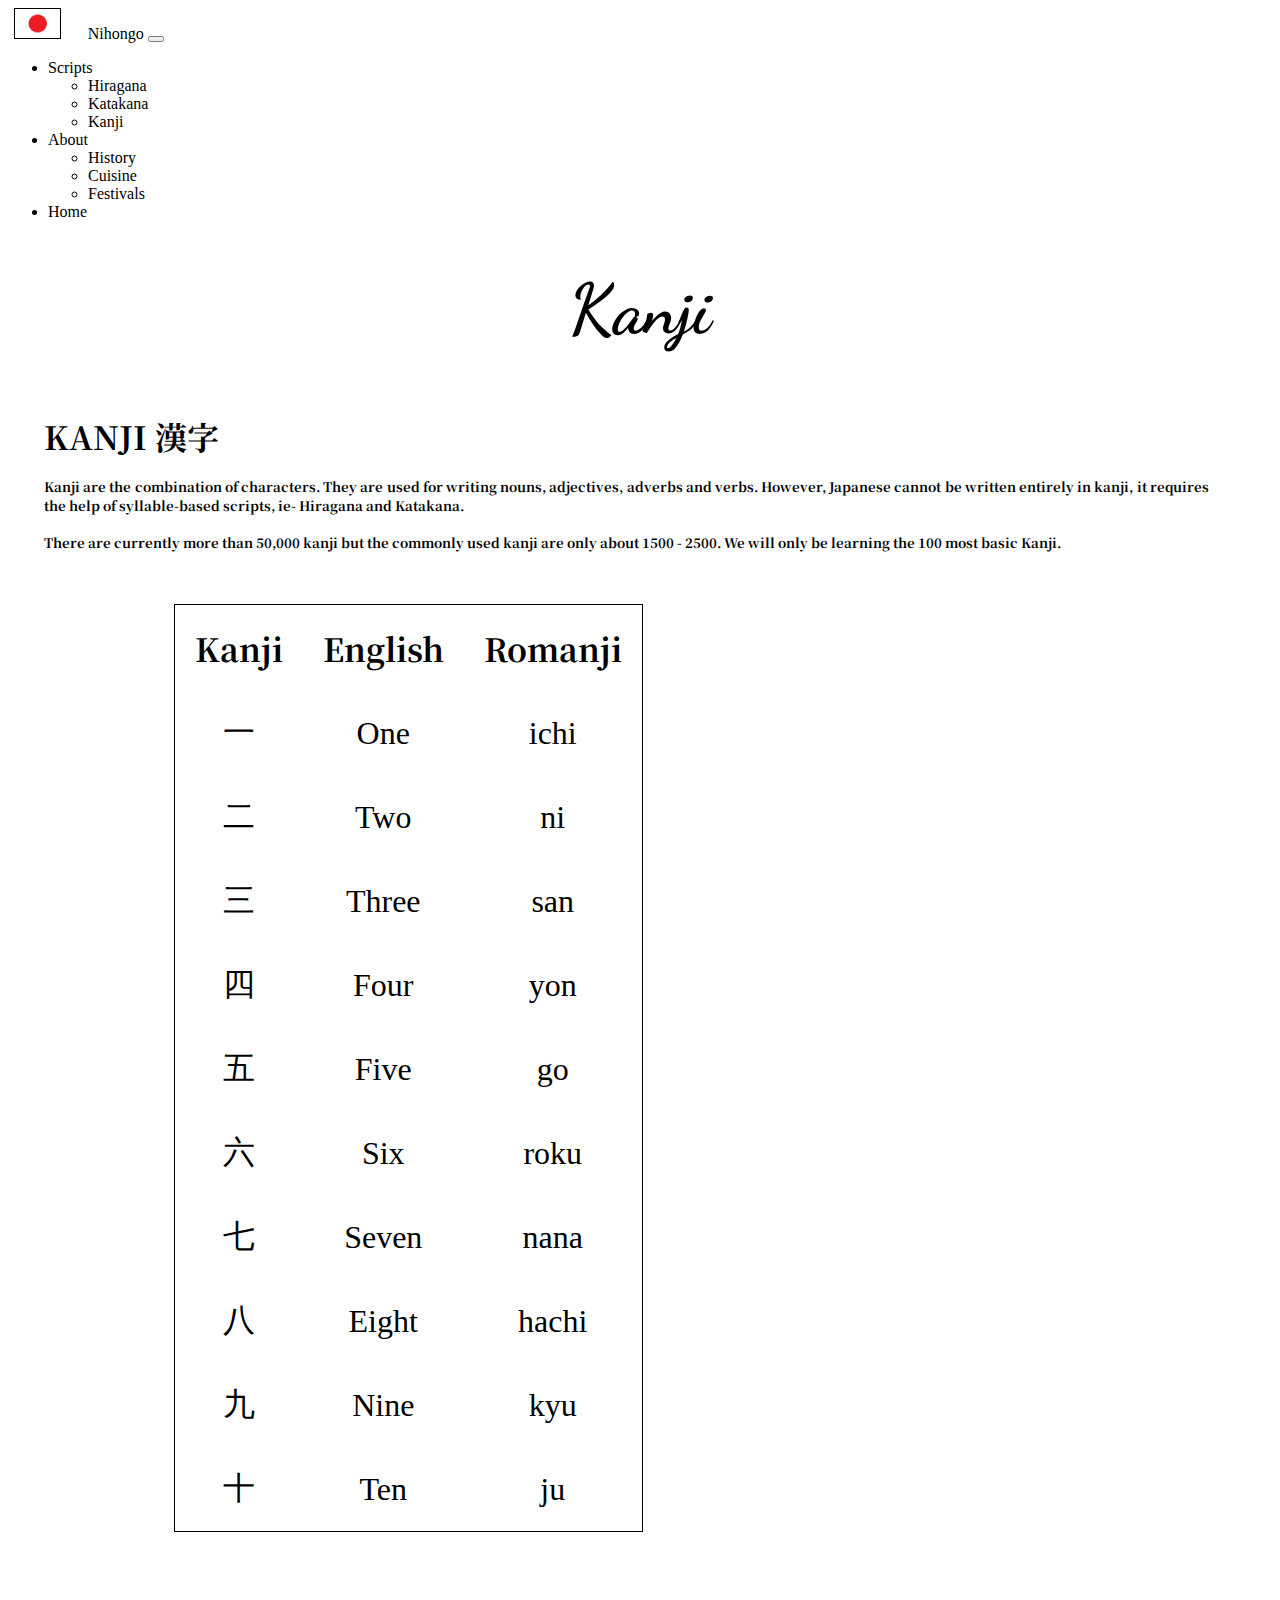
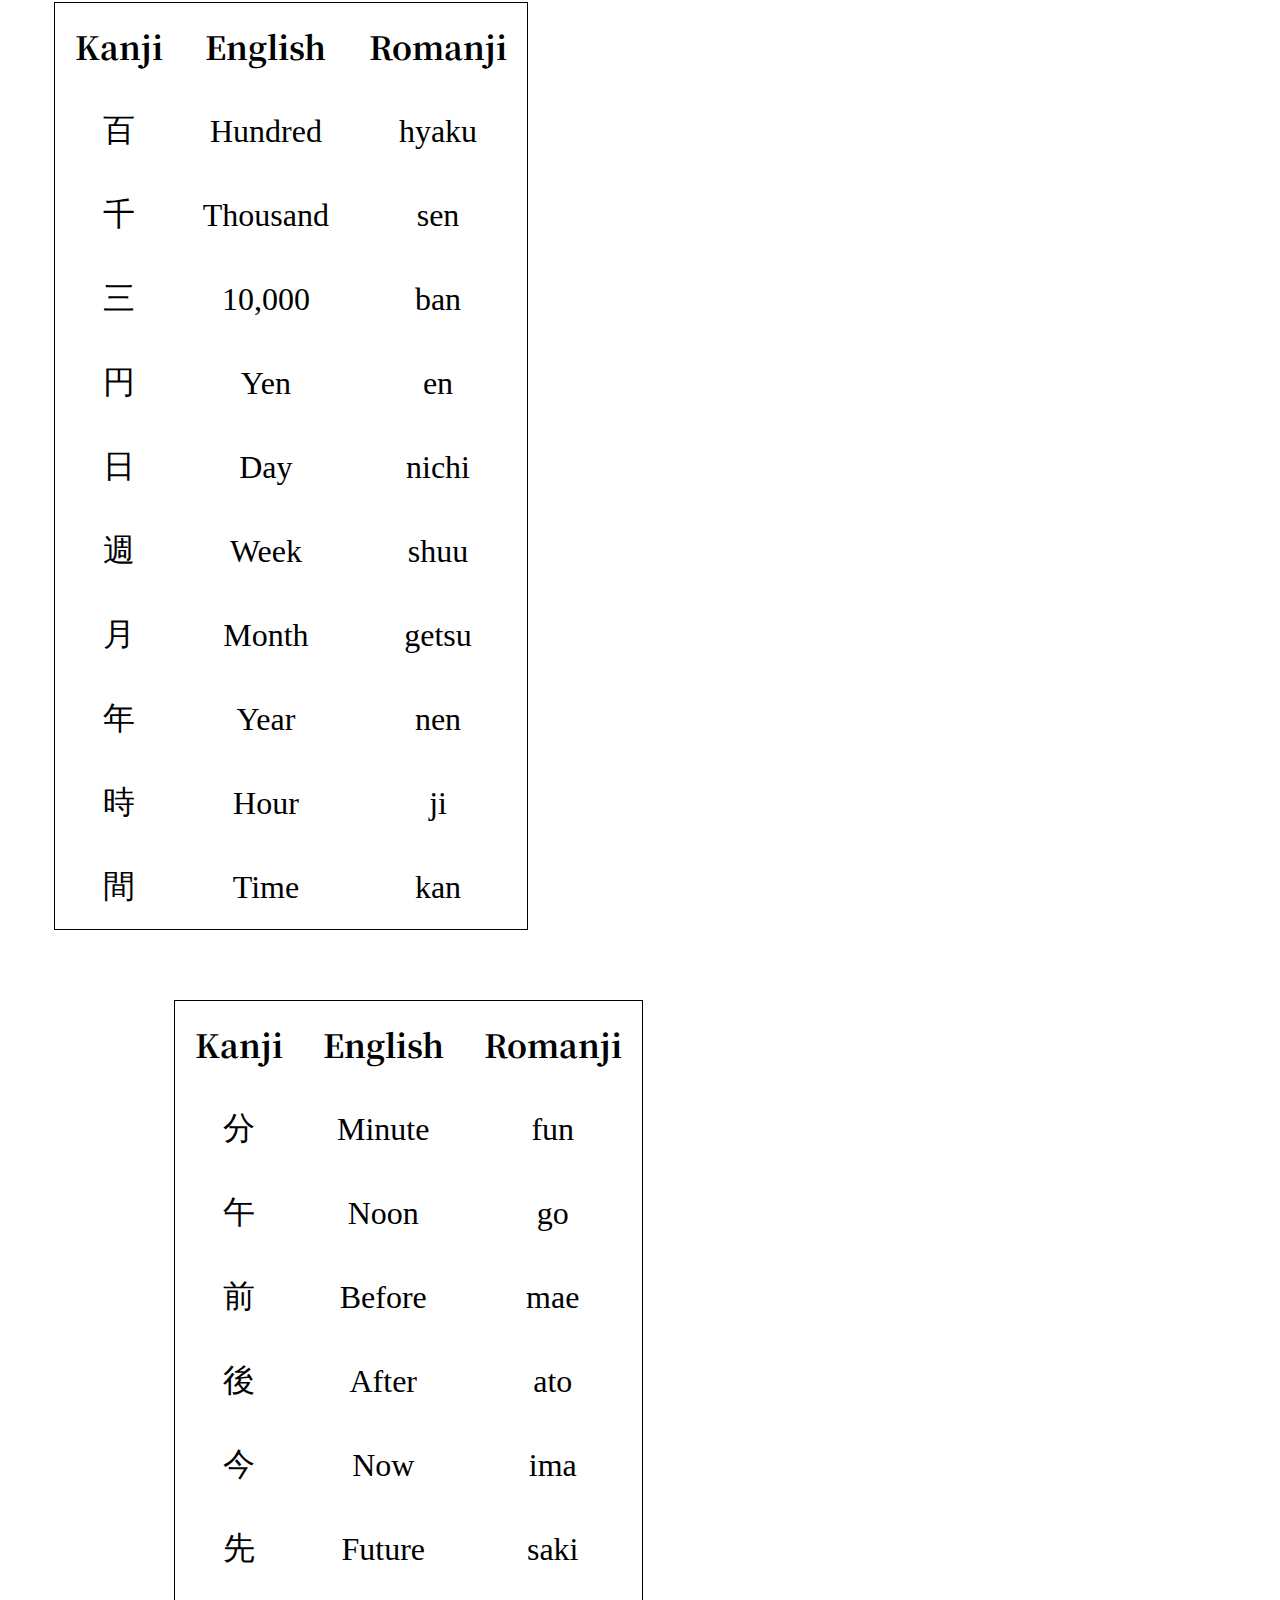
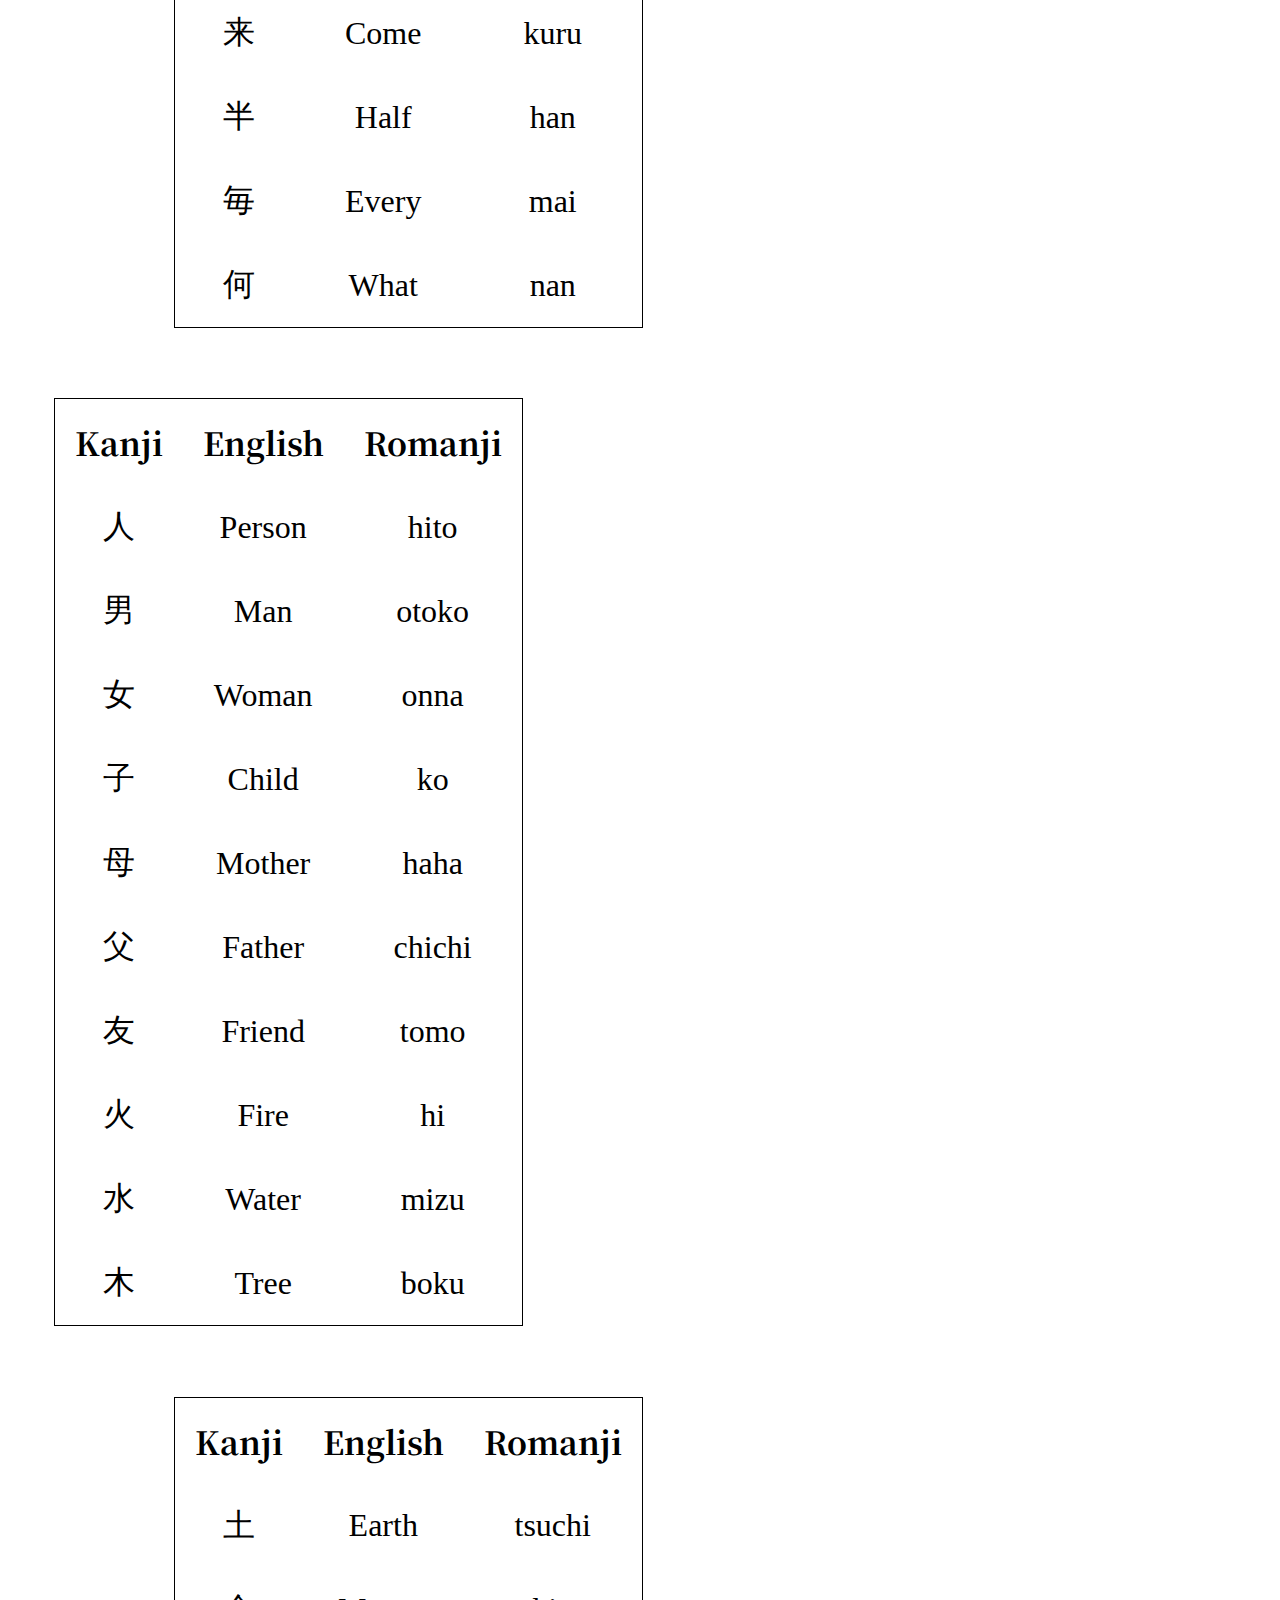
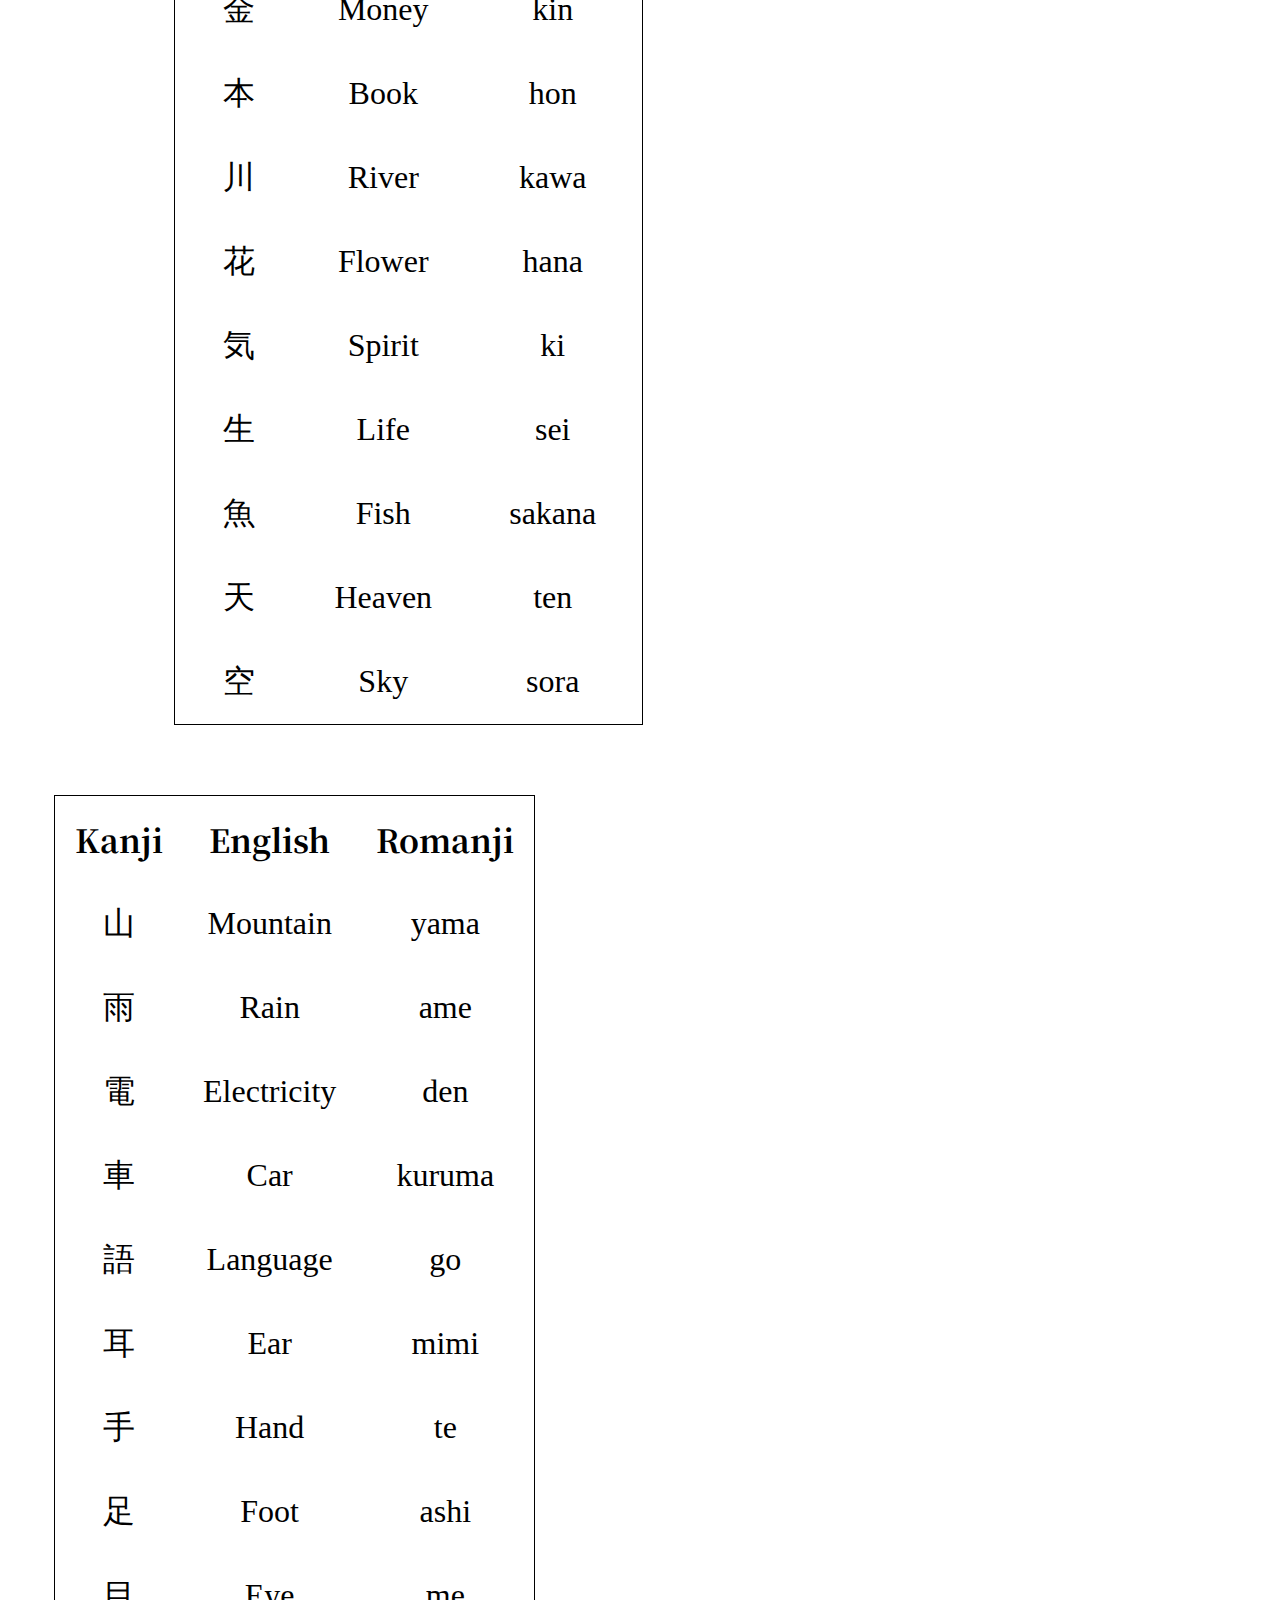
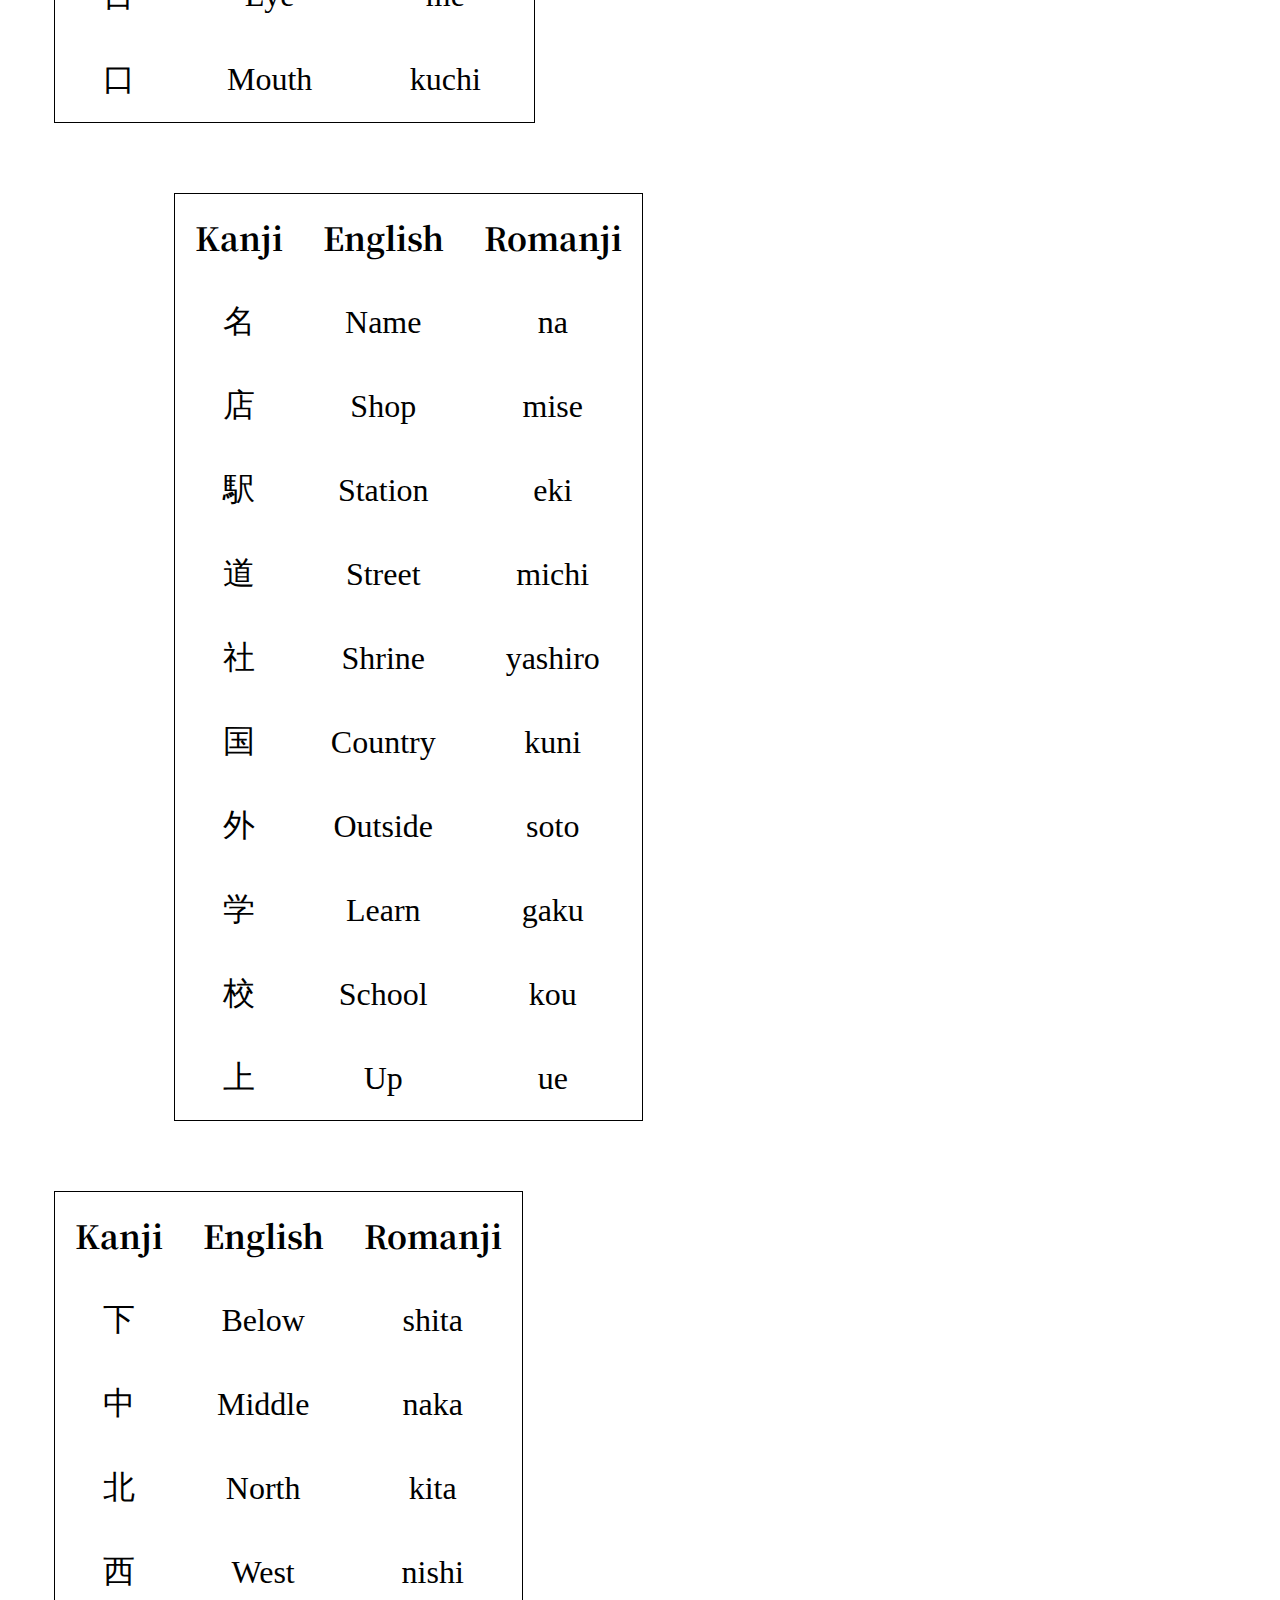
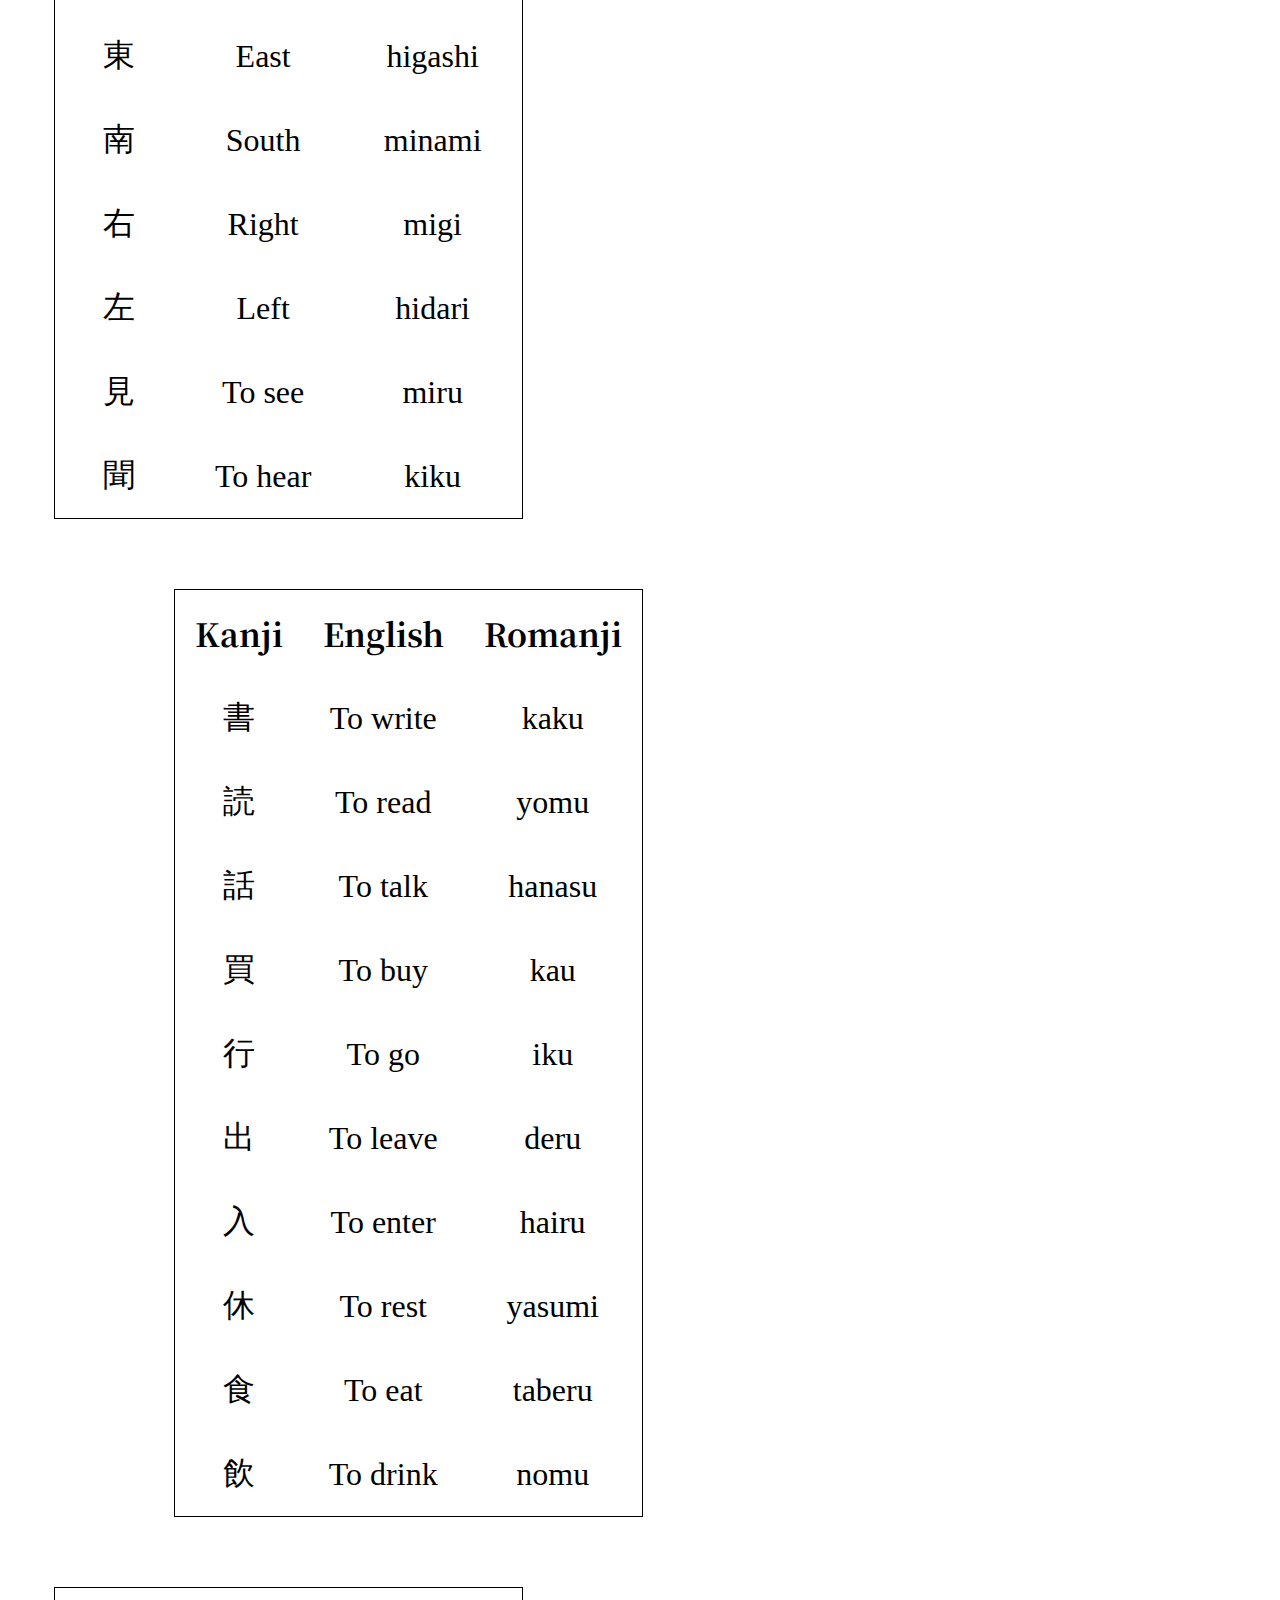
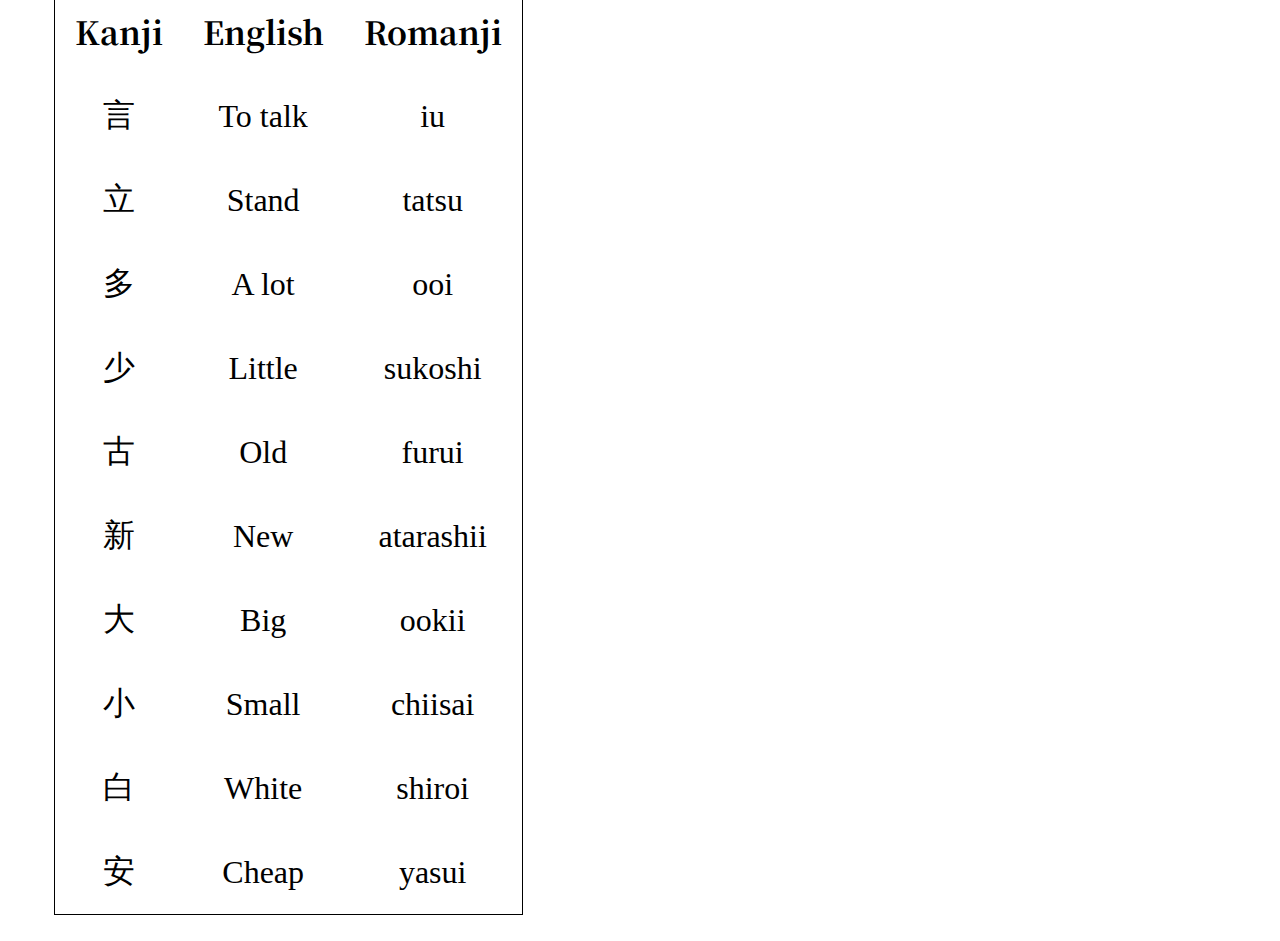
<file: Kanji.html>
<!DOCTYPE html>
<html lang="en">
<head>
    <meta charset="UTF-8">
    <title>Japanese-Kanji</title>
    <link rel="stylesheet" href="japanese.css">
    <link rel="icon" href="favicon.ico">
    <link href="https://cdn.jsdelivr.net/npm/bootstrap@5.3.0-alpha3/dist/css/bootstrap.min.css" rel="stylesheet" integrity="sha384-KK94CHFLLe+nY2dmCWGMq91rCGa5gtU4mk92HdvYe+M/SXH301p5ILy+dN9+nJOZ" crossorigin="anonymous">
    <script src="https://cdn.jsdelivr.net/npm/bootstrap@5.3.0-alpha3/dist/js/bootstrap.bundle.min.js" integrity="sha384-ENjdO4Dr2bkBIFxQpeoTz1HIcje39Wm4jDKdf19U8gI4ddQ3GYNS7NTKfAdVQSZe" crossorigin="anonymous"></script>

    <link rel="preconnect" href="https://fonts.googleapis.com">
    <link rel="preconnect" href="https://fonts.gstatic.com" crossorigin>
    <link href="https://fonts.googleapis.com/css2?family=Dancing+Script:wght@500&display=swap" rel="stylesheet">

    <link rel="preconnect" href="https://fonts.googleapis.com">
    <link rel="preconnect" href="https://fonts.gstatic.com" crossorigin>
    <link href="https://fonts.googleapis.com/css2?family=Noto+Serif+JP:wght@500&display=swap" rel="stylesheet">
</head>
<body>

    <!-- Navbar -->

    <nav class="navbar navbar-expand-sm bg-body-transparent">
        <div class="container-fluid">
          <img src="flag.jpg" width="45" class="flag-img"> &#160 &#160
          <a class="navbar-brand" href="index.html">Nihongo</a>
          <button class="navbar-toggler" type="button" data-bs-toggle="collapse" data-bs-target="#navbarSupportedContent" aria-controls="navbarSupportedContent" aria-expanded="false" aria-label="Toggle navigation">
            <span class="navbar-toggler-icon"></span>
          </button>
          <div class="collapse navbar-collapse" id="navbarSupportedContent">
            <ul class="navbar-nav ms-auto mb-2 mb-lg-0">

            <!-- Scripts -->

              <li class="nav-item dropdown">
                <a class="nav-link dropdown-toggle" role="button" data-bs-toggle="dropdown" aria-expanded="false">Scripts</a>
                <ul class="dropdown-menu">
                  <li><a class="dropdown-item" href="Hiragana.html">Hiragana</a></li>
                  <li><a class="dropdown-item" href="Katakana.html">Katakana</a></li>
                  <li><a class="dropdown-item" href="Kanji.html">Kanji</a></li>
                </ul>
              </li>

            <!-- About -->

            <li class="nav-item dropdown">
              <a class="nav-link dropdown-toggle" href="#" role="button" data-bs-toggle="dropdown" aria-expanded="false">About</a>
              <ul class="dropdown-menu">
                <li><a class="dropdown-item" href="history.html">History</a></li>
                <li><a class="dropdown-item" href="food.html">Cuisine</a></li>
                <li><a class="dropdown-item" href="festival.html">Festivals</a></li>
              </ul>
            </li>

            <!-- Home -->

              <li class="nav-item">
                <a class="nav-link active" aria-current="page" href="index.html">Home</a>
              </li>

            </ul>
          </div>
        </div>
    </nav>

    <h1 class="heading">Kanji</h1>
    <br>

    <div class="header3">
      <h1 class="header-japan">KANJI  漢字</h1>
      <h5 class="header-japan">Kanji are the combination of characters. They are used for writing nouns, adjectives, adverbs and verbs. However, Japanese cannot be written entirely in kanji, it requires the help of syllable-based scripts, ie- Hiragana and Katakana.</h5>
      <h5 class="header-japan">There are currently more than 50,000 kanji but the commonly used kanji are only about 1500 - 2500. We will only be learning the 100 most basic Kanji.</h5>
    </div>

    <div class="kanji-table1">
    <table class="kanji-table">
      <tr>
        <th>Kanji</th>
        <th>English</th>
        <th>Romanji</th>
      </tr>

      <tr>
        <td>一</td>
        <td>One</td>
        <td>ichi</td>
      </tr>

      <tr>
        <td>二</td>
        <td>Two</td>
        <td>ni</td>
      </tr>

      <tr>
        <td>三</td>
        <td>Three</td>
        <td>san</td>
      </tr>

      <tr>
        <td>四</td>
        <td>Four</td>
        <td>yon</td>
      </tr>

      <tr>
        <td>五</td>
        <td>Five</td>
        <td>go</td>
      </tr>

      <tr>
        <td>六</td>
        <td>Six</td>
        <td>roku</td>
      </tr>

      <tr>
        <td>七</td>
        <td>Seven</td>
        <td>nana</td>
      </tr>

      <tr>
        <td>八</td>
        <td>Eight</td>
        <td>hachi</td>
      </tr>

      <tr>
        <td>九</td>
        <td>Nine</td>
        <td>kyu</td>
      </tr>

      <tr>
        <td>十</td>
        <td>Ten</td>
        <td>ju</td>
      </tr>
    </table>
    </div>

    <div class="kanji-table2">
    <table class="kanji-table">
      <tr>
        <th>Kanji</th>
        <th>English</th>
        <th>Romanji</th>
      </tr>

      <tr>
        <td>百</td>
        <td>Hundred</td>
        <td>hyaku</td>
      </tr>

      <tr>
        <td>千</td>
        <td>Thousand</td>
        <td>sen</td>
      </tr>

      <tr>
        <td>三</td>
        <td>10,000</td>
        <td>ban</td>
      </tr>

      <tr>
        <td>円</td>
        <td>Yen</td>
        <td>en</td>
      </tr>

      <tr>
        <td>日</td>
        <td>Day</td>
        <td>nichi</td>
      </tr>

      <tr>
        <td>週</td>
        <td>Week</td>
        <td>shuu</td>
      </tr>

      <tr>
        <td>月</td>
        <td>Month</td>
        <td>getsu</td>
      </tr>

      <tr>
        <td>年</td>
        <td>Year</td>
        <td>nen</td>
      </tr>

      <tr>
        <td>時</td>
        <td>Hour</td>
        <td>ji</td>
      </tr>

      <tr>
        <td>間</td>
        <td>Time</td>
        <td>kan</td>
      </tr>
    </table>
    </div>


    <div class="kanji-table1">
      <table class="kanji-table">
        <tr>
          <th>Kanji</th>
          <th>English</th>
          <th>Romanji</th>
        </tr>
  
        <tr>
          <td>分</td>
          <td>Minute</td>
          <td>fun</td>
        </tr>
  
        <tr>
          <td>午</td>
          <td>Noon</td>
          <td>go</td>
        </tr>
  
        <tr>
          <td>前</td>
          <td>Before</td>
          <td>mae</td>
        </tr>
  
        <tr>
          <td>後</td>
          <td>After</td>
          <td>ato</td>
        </tr>
  
        <tr>
          <td>今</td>
          <td>Now</td>
          <td>ima</td>
        </tr>
  
        <tr>
          <td>先</td>
          <td>Future</td>
          <td>saki</td>
        </tr>
  
        <tr>
          <td>来</td>
          <td>Come</td>
          <td>kuru</td>
        </tr>
  
        <tr>
          <td>半</td>
          <td>Half</td>
          <td>han</td>
        </tr>
  
        <tr>
          <td>毎</td>
          <td>Every</td>
          <td>mai</td>
        </tr>
  
        <tr>
          <td>何</td>
          <td>What</td>
          <td>nan</td>
        </tr>
      </table>
      </div>
  
      <div class="kanji-table2">
      <table class="kanji-table">
        <tr>
          <th>Kanji</th>
          <th>English</th>
          <th>Romanji</th>
        </tr>
  
        <tr>
          <td>人</td>
          <td>Person</td>
          <td>hito</td>
        </tr>
  
        <tr>
          <td>男</td>
          <td>Man</td>
          <td>otoko</td>
        </tr>
  
        <tr>
          <td>女</td>
          <td>Woman</td>
          <td>onna</td>
        </tr>
  
        <tr>
          <td>子</td>
          <td>Child</td>
          <td>ko</td>
        </tr>
  
        <tr>
          <td>母</td>
          <td>Mother</td>
          <td>haha</td>
        </tr>
  
        <tr>
          <td>父</td>
          <td>Father</td>
          <td>chichi</td>
        </tr>
  
        <tr>
          <td>友</td>
          <td>Friend</td>
          <td>tomo</td>
        </tr>
  
        <tr>
          <td>火</td>
          <td>Fire</td>
          <td>hi</td>
        </tr>
  
        <tr>
          <td>水</td>
          <td>Water</td>
          <td>mizu</td>
        </tr>
  
        <tr>
          <td>木</td>
          <td>Tree</td>
          <td>boku</td>
        </tr>
      </table>
      </div>
  

      <div class="kanji-table1">
        <table class="kanji-table">
          <tr>
            <th>Kanji</th>
            <th>English</th>
            <th>Romanji</th>
          </tr>
    
          <tr>
            <td>土</td>
            <td>Earth</td>
            <td>tsuchi</td>
          </tr>
    
          <tr>
            <td>金</td>
            <td>Money</td>
            <td>kin</td>
          </tr>
    
          <tr>
            <td>本</td>
            <td>Book</td>
            <td>hon</td>
          </tr>
    
          <tr>
            <td>川</td>
            <td>River</td>
            <td>kawa</td>
          </tr>
    
          <tr>
            <td>花</td>
            <td>Flower</td>
            <td>hana</td>
          </tr>
    
          <tr>
            <td>気</td>
            <td>Spirit</td>
            <td>ki</td>
          </tr>
    
          <tr>
            <td>生</td>
            <td>Life</td>
            <td>sei</td>
          </tr>
    
          <tr>
            <td>魚</td>
            <td>Fish</td>
            <td>sakana</td>
          </tr>
    
          <tr>
            <td>天</td>
            <td>Heaven</td>
            <td>ten</td>
          </tr>
    
          <tr>
            <td>空</td>
            <td>Sky</td>
            <td>sora</td>
          </tr>
        </table>
        </div>
    
        <div class="kanji-table2">
        <table class="kanji-table">
          <tr>
            <th>Kanji</th>
            <th>English</th>
            <th>Romanji</th>
          </tr>
    
          <tr>
            <td>山</td>
            <td>Mountain</td>
            <td>yama</td>
          </tr>
    
          <tr>
            <td>雨</td>
            <td>Rain</td>
            <td>ame</td>
          </tr>
    
          <tr>
            <td>電</td>
            <td>Electricity</td>
            <td>den</td>
          </tr>
    
          <tr>
            <td>車</td>
            <td>Car</td>
            <td>kuruma</td>
          </tr>
    
          <tr>
            <td>語</td>
            <td>Language</td>
            <td>go</td>
          </tr>
    
          <tr>
            <td>耳</td>
            <td>Ear</td>
            <td>mimi</td>
          </tr>
    
          <tr>
            <td>手</td>
            <td>Hand</td>
            <td>te</td>
          </tr>
    
          <tr>
            <td>足</td>
            <td>Foot</td>
            <td>ashi</td>
          </tr>
    
          <tr>
            <td>目</td>
            <td>Eye</td>
            <td>me</td>
          </tr>
    
          <tr>
            <td>口</td>
            <td>Mouth</td>
            <td>kuchi</td>
          </tr>
        </table>
        </div>

        
      <div class="kanji-table1">
        <table class="kanji-table">
          <tr>
            <th>Kanji</th>
            <th>English</th>
            <th>Romanji</th>
          </tr>
    
          <tr>
            <td>名</td>
            <td>Name</td>
            <td>na</td>
          </tr>
    
          <tr>
            <td>店</td>
            <td>Shop</td>
            <td>mise</td>
          </tr>
    
          <tr>
            <td>駅</td>
            <td>Station</td>
            <td>eki</td>
          </tr>
    
          <tr>
            <td>道</td>
            <td>Street</td>
            <td>michi</td>
          </tr>
    
          <tr>
            <td>社</td>
            <td>Shrine</td>
            <td>yashiro</td>
          </tr>
    
          <tr>
            <td>国</td>
            <td>Country</td>
            <td>kuni</td>
          </tr>
    
          <tr>
            <td>外</td>
            <td>Outside</td>
            <td>soto</td>
          </tr>
    
          <tr>
            <td>学</td>
            <td>Learn</td>
            <td>gaku</td>
          </tr>
    
          <tr>
            <td>校</td>
            <td>School</td>
            <td>kou</td>
          </tr>
    
          <tr>
            <td>上</td>
            <td>Up</td>
            <td>ue</td>
          </tr>
        </table>
        </div>
    
        <div class="kanji-table2">
        <table class="kanji-table">
          <tr>
            <th>Kanji</th>
            <th>English</th>
            <th>Romanji</th>
          </tr>
    
          <tr>
            <td>下</td>
            <td>Below</td>
            <td>shita</td>
          </tr>
    
          <tr>
            <td>中</td>
            <td>Middle</td>
            <td>naka</td>
          </tr>
    
          <tr>
            <td>北</td>
            <td>North</td>
            <td>kita</td>
          </tr>
    
          <tr>
            <td>西</td>
            <td>West</td>
            <td>nishi</td>
          </tr>
    
          <tr>
            <td>東</td>
            <td>East</td>
            <td>higashi</td>
          </tr>
    
          <tr>
            <td>南</td>
            <td>South</td>
            <td>minami</td>
          </tr>
    
          <tr>
            <td>右</td>
            <td>Right</td>
            <td>migi</td>
          </tr>
    
          <tr>
            <td>左</td>
            <td>Left</td>
            <td>hidari</td>
          </tr>
    
          <tr>
            <td>見</td>
            <td>To see</td>
            <td>miru</td>
          </tr>
    
          <tr>
            <td>聞</td>
            <td>To hear</td>
            <td>kiku</td>
          </tr>
        </table>
        </div>

                
      <div class="kanji-table1">
        <table class="kanji-table">
          <tr>
            <th>Kanji</th>
            <th>English</th>
            <th>Romanji</th>
          </tr>
    
          <tr>
            <td>書</td>
            <td>To write</td>
            <td>kaku</td>
          </tr>
    
          <tr>
            <td>読</td>
            <td>To read</td>
            <td>yomu</td>
          </tr>
    
          <tr>
            <td>話</td>
            <td>To talk</td>
            <td>hanasu</td>
          </tr>
    
          <tr>
            <td>買</td>
            <td>To buy</td>
            <td>kau</td>
          </tr>
    
          <tr>
            <td>行</td>
            <td>To go</td>
            <td>iku</td>
          </tr>
    
          <tr>
            <td>出</td>
            <td>To leave</td>
            <td>deru</td>
          </tr>
    
          <tr>
            <td>入</td>
            <td>To enter</td>
            <td>hairu</td>
          </tr>
    
          <tr>
            <td>休</td>
            <td>To rest</td>
            <td>yasumi</td>
          </tr>
    
          <tr>
            <td>食</td>
            <td>To eat</td>
            <td>taberu</td>
          </tr>
    
          <tr>
            <td>飲</td>
            <td>To drink</td>
            <td>nomu</td>
          </tr>
        </table>
        </div>
    
        <div class="kanji-table2">
        <table class="kanji-table">
          <tr>
            <th>Kanji</th>
            <th>English</th>
            <th>Romanji</th>
          </tr>
    
          <tr>
            <td>言</td>
            <td>To talk</td>
            <td>iu</td>
          </tr>
    
          <tr>
            <td>立</td>
            <td>Stand</td>
            <td>tatsu</td>
          </tr>
    
          <tr>
            <td>多</td>
            <td>A lot</td>
            <td>ooi</td>
          </tr>
    
          <tr>
            <td>少</td>
            <td>Little</td>
            <td>sukoshi</td>
          </tr>
    
          <tr>
            <td>古</td>
            <td>Old</td>
            <td>furui</td>
          </tr>
    
          <tr>
            <td>新</td>
            <td>New</td>
            <td>atarashii</td>
          </tr>
    
          <tr>
            <td>大</td>
            <td>Big</td>
            <td>ookii</td>
          </tr>
    
          <tr>
            <td>小</td>
            <td>Small</td>
            <td>chiisai</td>
          </tr>
    
          <tr>
            <td>白</td>
            <td>White</td>
            <td>shiroi</td>
          </tr>
    
          <tr>
            <td>安</td>
            <td>Cheap</td>
            <td>yasui</td>
          </tr>
        </table>
        </div>
</body>
</html>
</file>
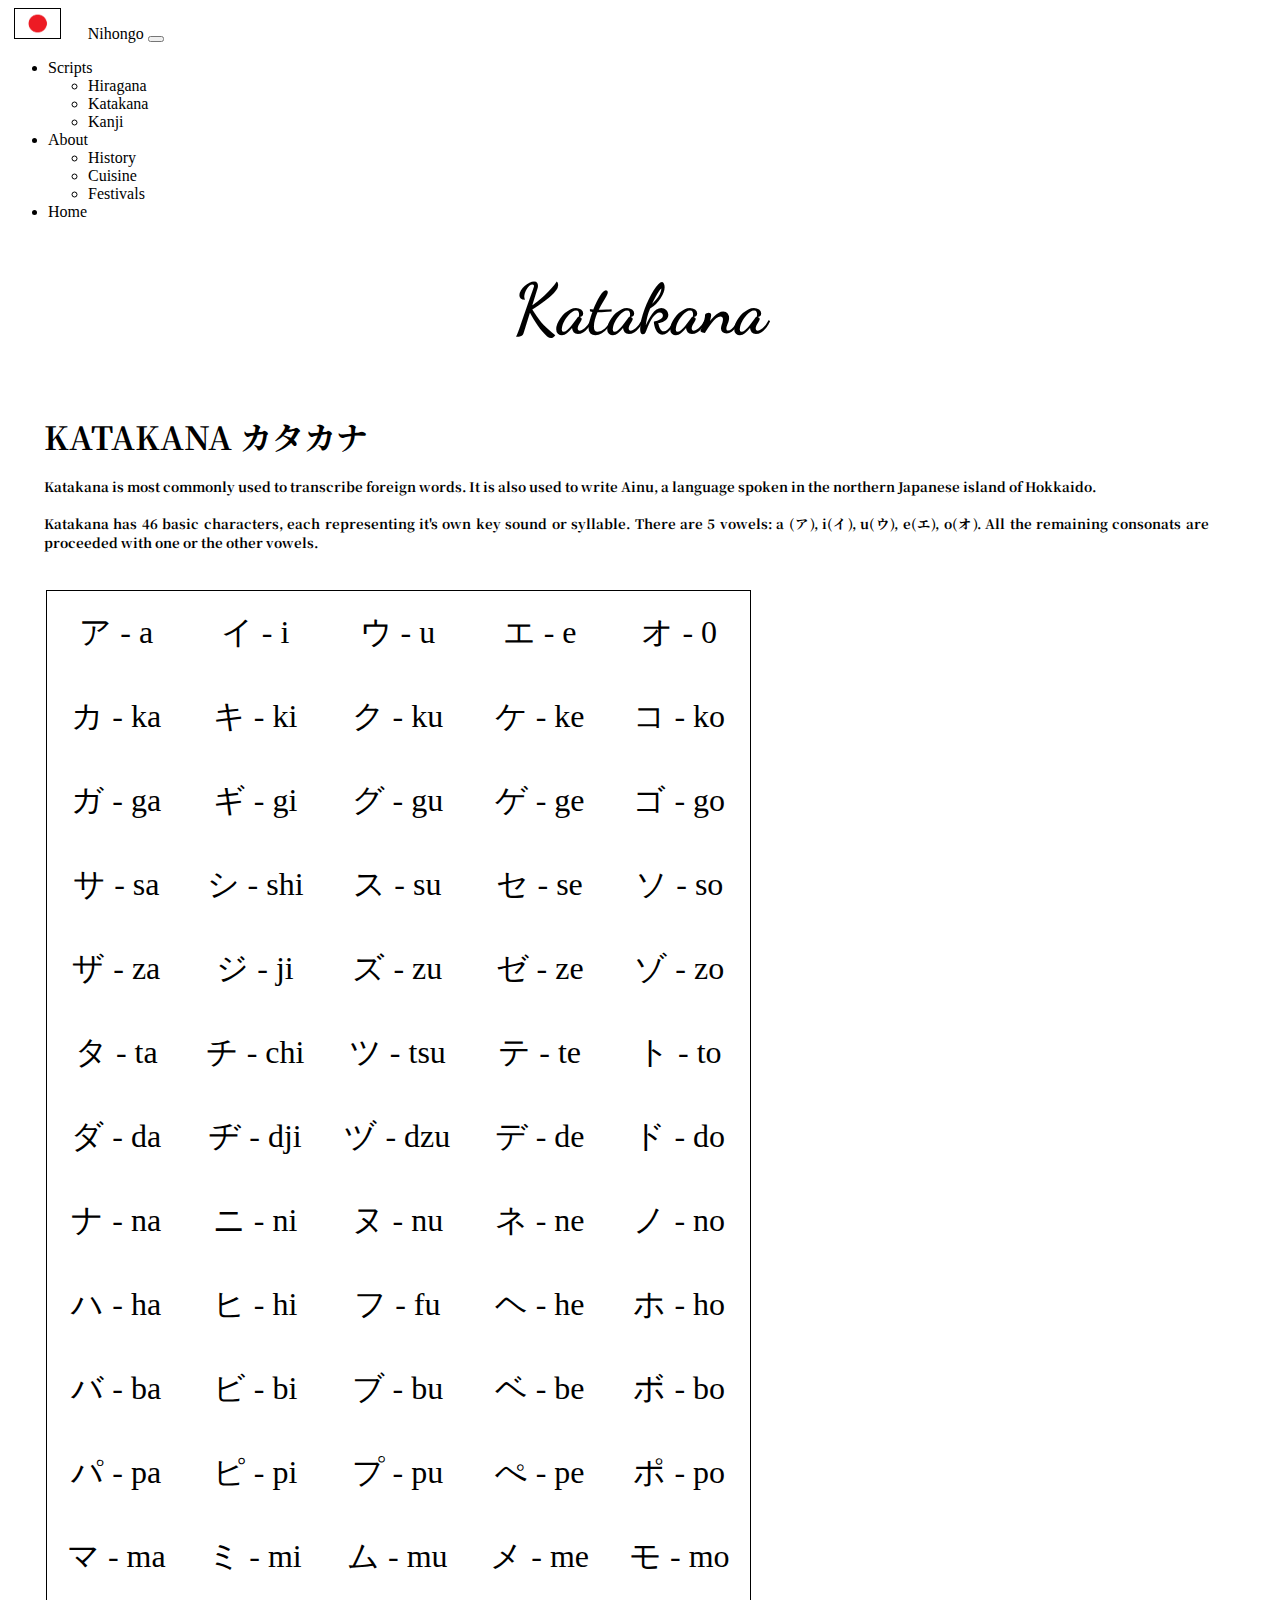
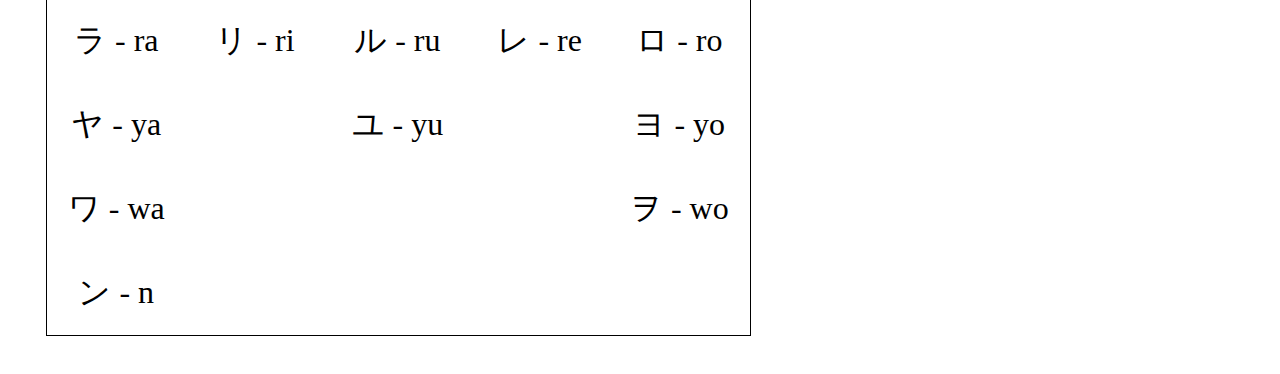
<file: Katakana.html>
<!DOCTYPE html>
<html lang="en">
<head>
    <meta charset="UTF-8">
    <title>Japanese-Katakana</title>
    <link rel="stylesheet" href="japanese.css">
    <link rel="icon" href="favicon.ico">
    <link href="https://cdn.jsdelivr.net/npm/bootstrap@5.3.0-alpha3/dist/css/bootstrap.min.css" rel="stylesheet" integrity="sha384-KK94CHFLLe+nY2dmCWGMq91rCGa5gtU4mk92HdvYe+M/SXH301p5ILy+dN9+nJOZ" crossorigin="anonymous">
    <script src="https://cdn.jsdelivr.net/npm/bootstrap@5.3.0-alpha3/dist/js/bootstrap.bundle.min.js" integrity="sha384-ENjdO4Dr2bkBIFxQpeoTz1HIcje39Wm4jDKdf19U8gI4ddQ3GYNS7NTKfAdVQSZe" crossorigin="anonymous"></script>

    <link rel="preconnect" href="https://fonts.googleapis.com">
    <link rel="preconnect" href="https://fonts.gstatic.com" crossorigin>
    <link href="https://fonts.googleapis.com/css2?family=Dancing+Script:wght@500&display=swap" rel="stylesheet">

    <link rel="preconnect" href="https://fonts.googleapis.com">
    <link rel="preconnect" href="https://fonts.gstatic.com" crossorigin>
    <link href="https://fonts.googleapis.com/css2?family=Noto+Serif+JP:wght@500&display=swap" rel="stylesheet">
</head>
<body>

    <!-- Navbar -->

    <nav class="navbar navbar-expand-sm bg-body-transparent">
        <div class="container-fluid">
          <img src="flag.jpg" width="45" class="flag-img"> &#160 &#160
          <a class="navbar-brand" href="index.html">Nihongo</a>
          <button class="navbar-toggler" type="button" data-bs-toggle="collapse" data-bs-target="#navbarSupportedContent" aria-controls="navbarSupportedContent" aria-expanded="false" aria-label="Toggle navigation">
            <span class="navbar-toggler-icon"></span>
          </button>
          <div class="collapse navbar-collapse" id="navbarSupportedContent">
            <ul class="navbar-nav ms-auto mb-2 mb-lg-0">

            <!-- Scripts -->

              <li class="nav-item dropdown">
                <a class="nav-link dropdown-toggle" role="button" data-bs-toggle="dropdown" aria-expanded="false">Scripts</a>
                <ul class="dropdown-menu">
                  <li><a class="dropdown-item" href="Hiragana.html">Hiragana</a></li>
                  <li><a class="dropdown-item" href="Katakana.html">Katakana</a></li>
                  <li><a class="dropdown-item" href="Kanji.html">Kanji</a></li>
                </ul>
              </li>

            <!-- About -->

            <li class="nav-item dropdown">
              <a class="nav-link dropdown-toggle" href="#" role="button" data-bs-toggle="dropdown" aria-expanded="false">About</a>
              <ul class="dropdown-menu">
                <li><a class="dropdown-item" href="history.html">History</a></li>
                <li><a class="dropdown-item" href="food.html">Cuisine</a></li>
                <li><a class="dropdown-item" href="festival.html">Festivals</a></li>
              </ul>
            </li>

            <!-- Home -->

              <li class="nav-item">
                <a class="nav-link active" aria-current="page" href="index.html">Home</a>
              </li>

            </ul>
          </div>
        </div>
    </nav>

    <h1 class="heading">Katakana</h1>
    <br>

    <div class="header3">
      <h1 class="header-japan">KATAKANA  カタカナ</h1>
      <h5 class="header-japan">Katakana is most commonly used to transcribe foreign words. It is also used to write Ainu, a language spoken in the northern Japanese island of Hokkaido. </h5>
      <h5 class="header-japan">Katakana has 46 basic characters, each representing it's own key sound or syllable. There are 5 vowels: a (ア), i(イ), u(ウ), e(エ), o(オ). All the remaining consonats are proceeded with one or the other vowels.</h5>
    </div>

    
    <table class="script-table">
      <tr>
        <td>ア - a</td>
        <td>イ - i</td>
        <td>ウ - u</td>
        <td>エ - e</td>
        <td>オ - 0</td>
      </tr>

      <tr>
        <td>カ - ka</td>
        <td>キ - ki</td>
        <td>ク - ku</td>
        <td>ケ - ke</td>
        <td>コ - ko</td>
      </tr>

      <tr>
        <td>ガ - ga</td>
        <td>ギ - gi</td>
        <td>グ - gu</td>
        <td>ゲ - ge</td>
        <td>ゴ - go</td>
      </tr>

      <tr>
        <td>サ - sa</td>
        <td>シ - shi</td>
        <td>ス - su</td>
        <td>セ - se</td>
        <td>ソ - so</td>
      </tr>

      <tr>
        <td>ザ - za</td>
        <td>ジ - ji</td>
        <td>ズ - zu</td>
        <td>ゼ - ze</td>
        <td>ゾ - zo</td>
      </tr>

      <tr>
        <td>タ - ta</td>
        <td>チ - chi</td>
        <td>ツ - tsu</td>
        <td>テ - te</td>
        <td>ト - to</td>
      </tr>

      <tr>
        <td>ダ - da</td>
        <td>ヂ - dji</td>
        <td>ヅ - dzu</td>
        <td>デ - de</td>
        <td>ド - do</td>
      </tr>

      <tr>
        <td>ナ - na</td>
        <td>ニ - ni</td>
        <td>ヌ - nu</td>
        <td>ネ - ne</td>
        <td>ノ - no</td>
      </tr>

      <tr>
        <td>ハ - ha</td>
        <td>ヒ - hi</td>
        <td>フ - fu</td>
        <td>ヘ - he</td>
        <td>ホ - ho</td>
      </tr>

      <tr>
        <td>バ - ba</td>
        <td>ビ - bi</td>
        <td>ブ - bu</td>
        <td>ベ - be</td>
        <td>ボ - bo</td>
      </tr>

      <tr>
        <td>パ - pa</td>
        <td>ピ - pi</td>
        <td>プ - pu</td>
        <td>ぺ - pe</td>
        <td>ポ - po</td>
      </tr>

      <tr>
        <td>マ - ma</td>
        <td>ミ - mi</td>
        <td>ム - mu</td>
        <td>メ - me</td>
        <td>モ - mo</td>
      </tr>

      <tr>
        <td>ラ - ra</td>
        <td>リ - ri</td>
        <td>ル - ru</td>
        <td>レ - re</td>
        <td>ロ - ro</td>
      </tr>

      <tr>
        <td>ヤ - ya</td>
        <td></td>
        <td>ユ - yu</td>
        <td></td>
        <td>ヨ - yo</td>
      </tr>

      <tr>
        <td>ワ - wa</td>
        <td></td>
        <td></td>
        <td></td>
        <td>ヲ - wo</td>
      </tr>

      <tr>
        <td>ン - n</td>
      </tr>

    </table>

</body>
</html>
</file>
<file: japanese.css>
.flag-img {
    border: solid 1px black;
    margin-left: 0.5%;
    margin-right: 0.5%;
}
@media (min-width: 700px) {
    .heading {
        text-align: center;
        font-family: 'Dancing Script', cursive;
        font-size: 70px;
        margin-bottom: 2%;
    }
    .subheading {
        text-align: center;
        font-family: 'Dancing Script', cursive;
        font-size: 58px;
        margin: 1.5%;
    }
}
@media (max-width: 700px) {
    .heading {
        text-align: center;
        font-family: 'Dancing Script', cursive;
        font-size: 55px;
        margin-bottom: 4%;
        margin-top: 1.5%;
    }
    .subheading {
        text-align: center;
        font-family: 'Dancing Script', cursive;
        font-size: 45px;
        margin: 2%;
    }
}
.header {
    margin: 0 8.5% 0 8.5%;
    background-image: url("phone-wallpaper-6153384_1920.jpg");
    border-radius: 15px;
    border: 2px solid #D14D72;
}
@media (min-width: 1100px) {
    .header2 {
        margin: 0 40% 2.25% 0;
        border-radius: 15px;
    }
}
@media (max-width: 1100px) {
    .header2 {
        margin: 0 2.25% 2.25% 0;
        border-radius: 15px;
    }
}
.header-japan {
    font-family: 'Noto Serif JP', serif;
    margin: 1.5% 0 0 3%;
    text-align: justify;
}
@media (min-width:770px) {
    .script {
        background-color: #FEF2F4;
        height: 175px;
        margin: 2.5%;
        border: 2px solid #D14D72;
        border-radius: 15px 50px;
    }
    .subscripts1 {
        margin:25% auto 0 auto;
        font-family: 'Noto Serif JP', serif;
    }
    .subscripts2 {
        font-family: 'Noto Serif JP', serif;
    }
}
@media (max-width:770px) {
    .script {
        background-color: #FEF2F4;
        height: 175px;
        margin: 5% 21% 5% 21%;
        border: 2px solid #D14D72;
        border-radius: 15px 50px;
    }
    .subscripts1 {
        margin:15% auto 0 auto;
        font-family: 'Noto Serif JP', serif;
    }
    .subscripts2 {
        font-family: 'Noto Serif JP', serif;
    }
}

a:link {
    color: black;
    text-decoration: none;
}
a:hover {
    color: #D14D72;
}
.header3 {
    margin: 0 5% 0 0;
}
.script-table {
    border: 1px solid black;
    border-collapse: collapse;
    margin: 3%
}
@media (min-width:800px) {
    td {
        text-align: center;
        padding: 20px;
        font-size: 32px;
    }
    th {
        text-align: center;
        padding: 20px;
        font-size: 32px;
        font-family: 'Noto Serif JP', serif;
    }
}
@media (max-width:800px) {
    td {
        text-align: center;
        padding: 15px 5px 15px 5px;
        font-size: 23px;
    }
    th {
        text-align: center;
        padding: 15px;
        font-size: 26px;
        font-family: 'Noto Serif JP', serif;
    }
}
.kanji-table {
    border: 1px solid black;
    border-collapse: collapse;
    margin: 3%
}
.kanji-table1 {
    display: inline-block;
    margin: 3% 2.5% 0 12%; 
}
.kanji-table2 {
    display: inline-block;
    margin: 3% 13% 0 2.5%; 
}
.about-japan {
    background-image: url("temple-g8795be4cf_1280.jpg");
    border-radius: 15px;
    border: 2px solid #D14D72;
    margin: 3% 8.5% 2% 8.5%;
}
.japan-1 {
    margin:25% auto 0 auto;
    font-family: 'Noto Serif JP', serif;
}
.japan-2 {
    font-family: 'Noto Serif JP', serif;
}
.script2 {
    background-color: #FEF2F4;
    height: 155px;
    margin: 0 4.1% 5.26% 4.1%;
    border: 2px solid #D14D72;
    border-radius: 50px 15px;
}

@media (min-width:840px) {
    .history {
        margin: 1% 20% 0 20%;
    }
    .history-para {
        font-family: 'Noto Serif JP', serif;
        font-size: 20px;
        text-align: justify;
    }
}
@media (max-width:840px) {
    .history {
        margin: 0 5% 1% 5%;
    }
    .history-para {
        font-family: 'Noto Serif JP', serif;
        font-size: 17px;
        text-align: justify;
    }
}
.history-subheading {
    font-family: 'Noto Serif JP', serif;
}


.carousel {
    margin-bottom: 4rem;
}
.carousel-caption {
    bottom: 3rem;
    z-index: 10;
}
.carousel-item {
    height: 32rem;
}
.marketing .col-lg-4 {
    margin-bottom: 1.5rem;
    text-align: center;
  }
  .marketing .col-lg-4 p {
    margin-right: .75rem;
    margin-left: .75rem;
  } 

  .featurette-heading {
    letter-spacing: -.05rem;
  }
  @media (min-width: 40em) {
    .carousel-caption p {
      margin-bottom: 1.25rem;
      font-size: 1.25rem;
      line-height: 1.4;
    }
  
    .featurette-heading {
      font-size: 50px;
    }
  }
  
  @media (min-width: 62em) {
    .featurette-heading {
      margin-top: 7rem;
    }
  }

.text {
    font-family: 'Dancing Script', cursive;
}
.text2 {
    font-family: 'Noto Serif JP', serif;
}
.image1 {
    background-image: url("temple-g8795be4cf_1280.jpg");
}
.image2 {
    background-image: url("sushi-g7a3d5b586_1280.jpg");
}
.image3 {
    background-image: url("geisha-gbfa1e87af_1280.jpg");
}
.sizeofdiv {
    margin: 0 8.5% 0 8.5%;
}
.sizeofdiv2 {
    border-radius: 15px;
}
.circle1 {
    background-image: url("sushi\ \(2\).png");
    background-repeat: no-repeat;
}
.circle2 {
    background-image: url("shrimp.png");
    background-repeat: no-repeat;
}
.circle3 {
    background-image: url("tofu.png");
    background-repeat: no-repeat;
}  
.circle4 {
    background-image: url("green-tea.png");
    background-repeat: no-repeat;
}
.circle5 {
    background-image: url("sake.png");
    background-repeat: no-repeat;
}
.circle6 {
    background-image: url("dorayaki.png");
    background-repeat: no-repeat;
}  
.circle7 {
    background-image: url("ramen.png");
    background-repeat: no-repeat;
}
.circle8 {
    background-image: url("rice-bowl.png");
    background-repeat: no-repeat;
}
.circle9 {
    background-image: url("sashimi.png");
    background-repeat: no-repeat;
}  
.festival1 {
    background-image: url("tenjin-removebg-preview.jpg");
    background-repeat: no-repeat;
}
.festival2 {
    background-image: url("sashimi.png");
    background-repeat: no-repeat;
}
</file>
